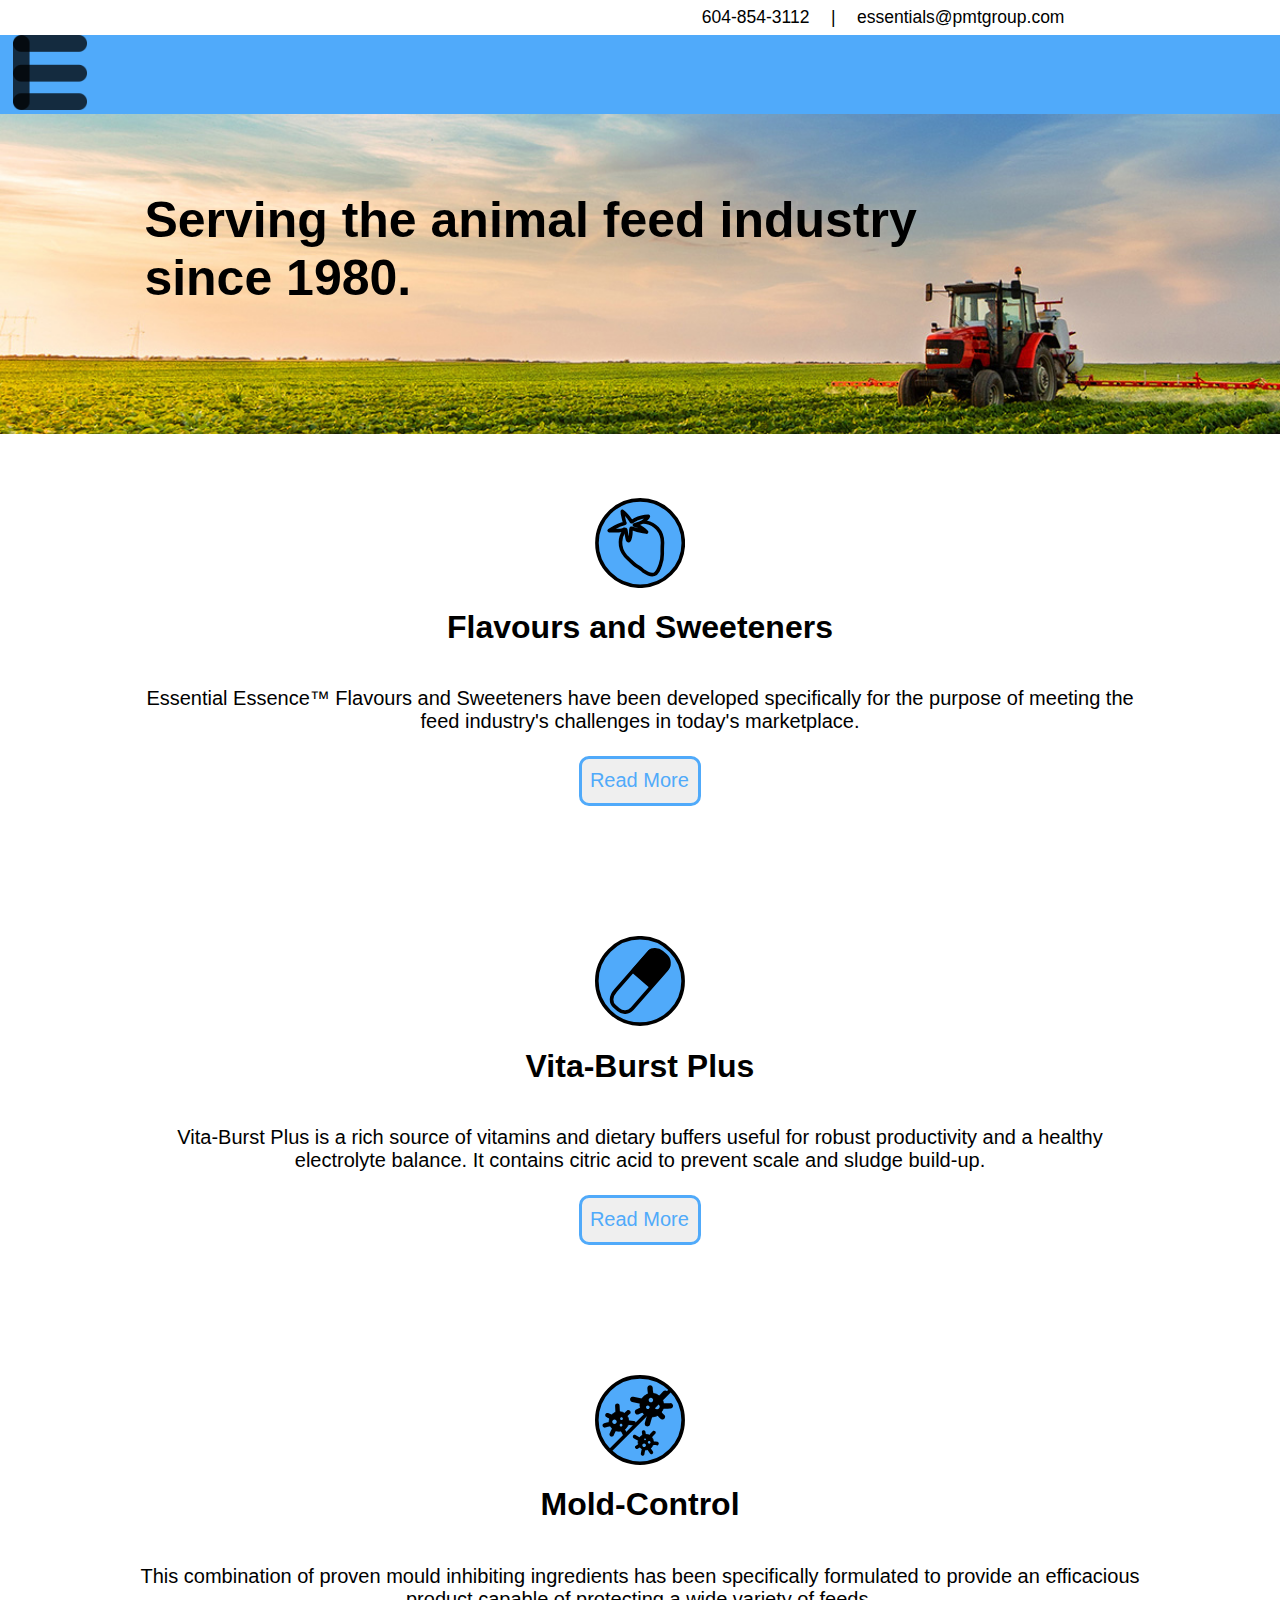
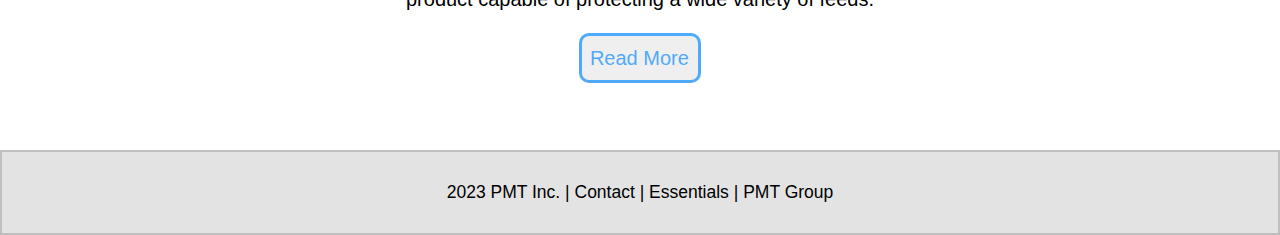
<file: Final Website/essentials/essentials.html>
<!doctype html>
<html>
<head>
<meta charset="utf-8">
<title>Essentials</title>
<link type="text/css" rel="stylesheet" href="../stylesheet.css">
</head>

<body>
<script>
function openNav() {
  var x = document.getElementById("ham-menu");
  if (x.style.display === "none") {
    x.style.display = "inline-block";
	document.getElementById("ham-img").src="../images/x.png";
	
  } else {
    x.style.display = "none";
	
	document.getElementById("ham-img").src="../images/ham.png";
  }
}
</script>
<div class="small-bar">
<p>604-854-3112</p>
<p>|</p>
<a href="mailto:essentials@pmtgroup.com">essentials@pmtgroup.com</a>
</div>
<nav>
	<a href="essentials.html" class="logo"><img height="75px;" src="../images/essentials.png"></a>
	<div class="links">
		<a href="essentials.html">Home</a>
		<p>|</p>
		<a href="contact.html">Contact</a>
		<p>|</p>
		
		<div class="dropdown">
			<a class="droplink">Products</a>
				<div class="dropdown-links">
					<a href="flavours.html">Flavours + Sweeteners</a>
					<a href="vita.html">Vita-Burst</a>
					<a href="mold.html">Mold-Control</a>
				</div>
		</div>
		
	
</div>
<button onClick="openNav()" class="hamburger"><img id="ham-img" height=35px src="../images/ham.png"></button>
</nav>
<div id="ham-menu">
		<a href="essentials.html">Home</a>
		<br><br>
		<a href="contact.html">Contact</a>
		<br><br>
		<a>Products ▾</a>
		<br><br>
		&nbsp;&nbsp;&nbsp;&nbsp;&nbsp;<a href="flavours.html">Flavours + Sweeteners</a>
		<br><br>
		&nbsp;&nbsp;&nbsp;&nbsp;&nbsp;<a href="vita.html">Vita-Burst</a>
		<br><br>
		&nbsp;&nbsp;&nbsp;&nbsp;&nbsp;<a href="mold.html">Mold-Control</a>
				
		
		

</div>
<div class="main-content">
	<div class="banner-image">
		<p>Serving the animal feed industry<br> since 1980.</p>
	</div>
	<div class="icon-content-wrapper">
		<div class="icon-content">
			<img src="../images/strawberry.svg">
			<h1>Flavours and Sweeteners</h1>
			<p>Essential Essence™ Flavours and Sweeteners have been developed specifically for the purpose of meeting the feed industry's challenges in today's marketplace.</p>
			<a href="flavours.html"><button class="readmore">Read More</button></a>
		</div>
		
		<div class="icon-content">
			<img src="../images/vitamin.svg">
			<h1>Vita-Burst Plus</h1>
			<p>Vita-Burst Plus is a rich source of vitamins and dietary buffers useful for robust productivity and a healthy electrolyte balance. It contains citric acid to prevent scale and sludge build-up.</p>
			<a href="vita.html"><button class="readmore">Read More</button></a>
		</div>
		<div class="icon-content">
			<img src="../images/mold.svg">
			<h1>Mold-Control</h1>
			<p>This combination of proven mould inhibiting ingredients has been specifically formulated to provide an efficacious product capable of protecting a wide variety of feeds.</p>
			<a href="mold.html"><button class="readmore">Read More</button></a>
		</div>
	</div>
</div>
<footer>
<div class="footer-content">
<p style="padding:0;"> 2023 PMT Inc.  | <a style="text-decoration:none;color:black;"href="contact.html">Contact</a> | <a style="text-decoration:none;color:black;" href="essentials.html">Essentials</a> | <a style="text-decoration:none;color:black;" href="../pmt/pmt.html">PMT Group</a></p>
</div>

</footer>
</body>
</html>
</file>
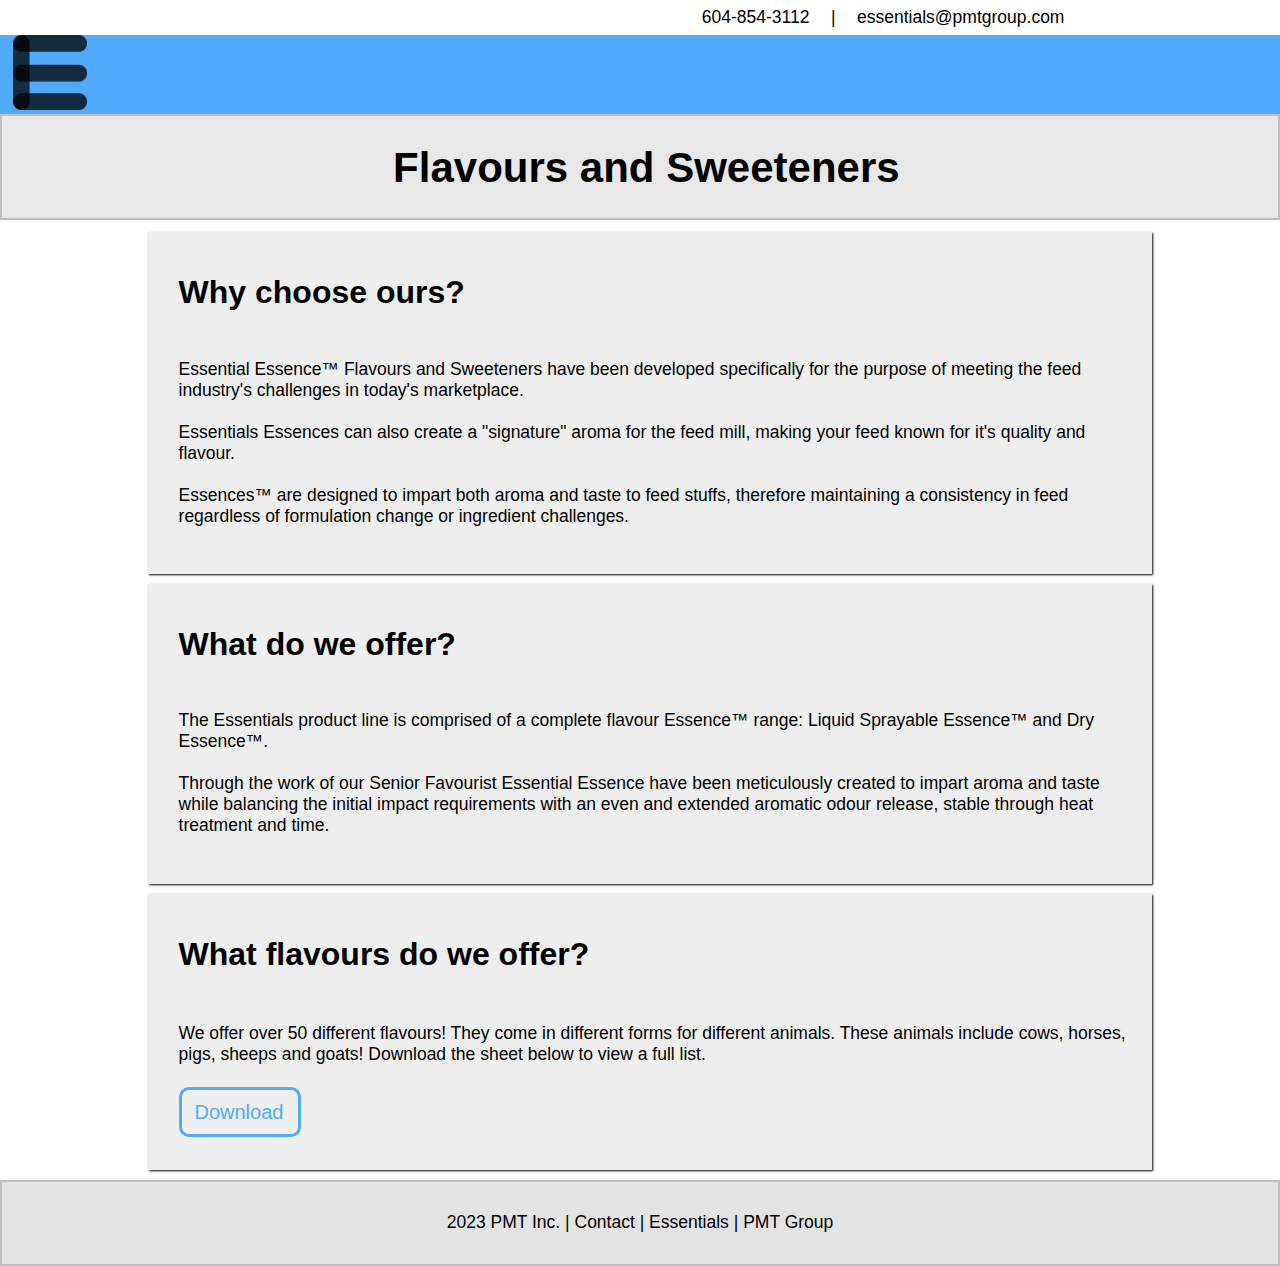
<file: Final Website/essentials/flavours.html>
<!doctype html>
<html>
<head>
<meta charset="utf-8">
<title>Essentials</title>
<link type="text/css" rel="stylesheet" href="../stylesheet.css">
</head>

<body>
<script>
function openNav() {
  var x = document.getElementById("ham-menu");
  if (x.style.display === "none") {
    x.style.display = "inline-block";
	document.getElementById("ham-img").src="../images/x.png";
	
  } else {
    x.style.display = "none";
	
	document.getElementById("ham-img").src="../images/ham.png";
  }
}
</script>
<div class="small-bar">
<p>604-854-3112</p>
<p>|</p>
<a href="mailto:essentials@pmtgroup.com">essentials@pmtgroup.com</a>
</div>
<nav>
	<a href="essentials.html" class="logo"><img height="75px;" src="../images/essentials.png"></a>
	<div class="links">
		<a href="essentials.html">Home</a>
		<p>|</p>
		<a href="contact.html">Contact</a>
		<p>|</p>
		<div class="dropdown">
			<a class="droplink">Products</a>
				<div class="dropdown-links">
					<a href="flavours.html">Flavours + Sweeteners</a>
					<a href="vita.html">Vita-Burst</a>
					<a href="mold.html">Mold-Control</a>
				</div>
	</div>
</div>
<button onClick="openNav()" class="hamburger"><img id="ham-img" height=35px src="../images/ham.png"></button>

</nav>
<div id="ham-menu">
		<a href="essentials.html">Home</a>
		<br><br>
		<a href="contact.html">Contact</a>
		<br><br>
		<a>Products ▾</a>
		<br><br>
		&nbsp;&nbsp;&nbsp;&nbsp;&nbsp;<a href="flavours.html">Flavours + Sweeteners</a>
		<br><br>
		&nbsp;&nbsp;&nbsp;&nbsp;&nbsp;<a href="vita.html">Vita-Burst</a>
		<br><br>
		&nbsp;&nbsp;&nbsp;&nbsp;&nbsp;<a href="mold.html">Mold-Control</a>
				
		
		

</div>
	<div class="flavours-content-h1" style="justify-content:center; border: solid 2px #bfbfbf;background-color:#e8e8e8;">
					<h1 style="padding-top:0%; margin-bottom:2%; font-size:42px;" >Flavours and Sweeteners</h1>
	</div>
		
<div class="main-content-contact">
			
				
	<div class="flavours-wrapper">
		<div class="flavours-content">
			<img src="../images/flavours.jpg">
		</div>
		<div class="flavours-content-wrapper1">
			<div class="flavours-content-h1">
				<h1>Why choose ours?</h1>
				
			</div>
			<div style="background-color:#eeeeee;">
				<hr style=" text-align: left; margin-left:3%;"size="1px" noshade>
			</div>
			<div class="flavours-content-p">
				<p>Essential Essence™ Flavours and Sweeteners have been developed specifically for the purpose of meeting the feed industry's challenges in today's marketplace.<br><br>
				Essentials Essences can also create a "signature" aroma for the feed mill, making your feed known for it's quality and flavour.<br><br>
				Essences™ are designed to impart both aroma and taste to feed stuffs, therefore maintaining a consistency in feed regardless of formulation change or ingredient challenges.</p>
			</div>
		</div>
	</div>
	<div class="flavours-wrapper">
		
		<div class="flavours-content-wrapper1">
			<div class="flavours-content-h1">
				<h1 >What do we offer?</h1>
			</div>
			<div style="background-color:#eeeeee;">
				<hr style=" text-align: left; margin-left:3%;"size="1px" noshade>
			</div>
			<div   class="flavours-content-p">
				<p>The Essentials product line is comprised of a complete flavour Essence™ range: Liquid Sprayable Essence™ and Dry Essence™.<br><br>
				Through the work of our Senior Favourist Essential Essence have been meticulously created to impart aroma and taste while balancing the initial impact requirements with an even and extended aromatic odour release, stable through heat treatment and time.</p>
			</div>
		</div>
		<div class="flavours-content">
			<img src="../images/sheeps.jpg">
		</div>
	
	</div>
	<div class="flavours-wrapper" style="margin-bottom:1%; ">
		<div class="flavours-content">
			<img src="../images/cows.jpg">
		</div>
		<div class="flavours-content-wrapper1">
			<div class="flavours-content-h1">
				<h1>What flavours do we offer?</h1>
			</div>
			<div style="background-color:#eeeeee;">
				<hr style=" text-align: left; margin-left:3%;"size="1px" noshade>
			</div>
			<div class="flavours-content-p" style="flex-direction:column; height:100%">
				<p style=" margin:0% 2% 2% 3%; padding:2% 0% 0% 0%;">We offer over 50 different flavours! They come in different forms for different animals. These animals include cows, horses, pigs, sheeps and goats! Download the sheet below to view a full list.</p> 
				<a style="text-decoration:none;margin:0% 3% 3% 2%;"  target="_" href="../files/flavours.txt"><button class="download">Download</button></a>
			</div>
			
		</div>
		



</div>
</div>
	
<footer>
<div class="footer-content">
<p style="padding:0;"> 2023 PMT Inc.  | <a style="text-decoration:none;color:black;"href="contact.html">Contact</a> | <a style="text-decoration:none;color:black;" href="essentials.html">Essentials</a> | <a style="text-decoration:none;color:black;" href="../pmt/pmt.html">PMT Group</a></p>
</div>

</footer>	
	
	
</body>
</html>
</file>
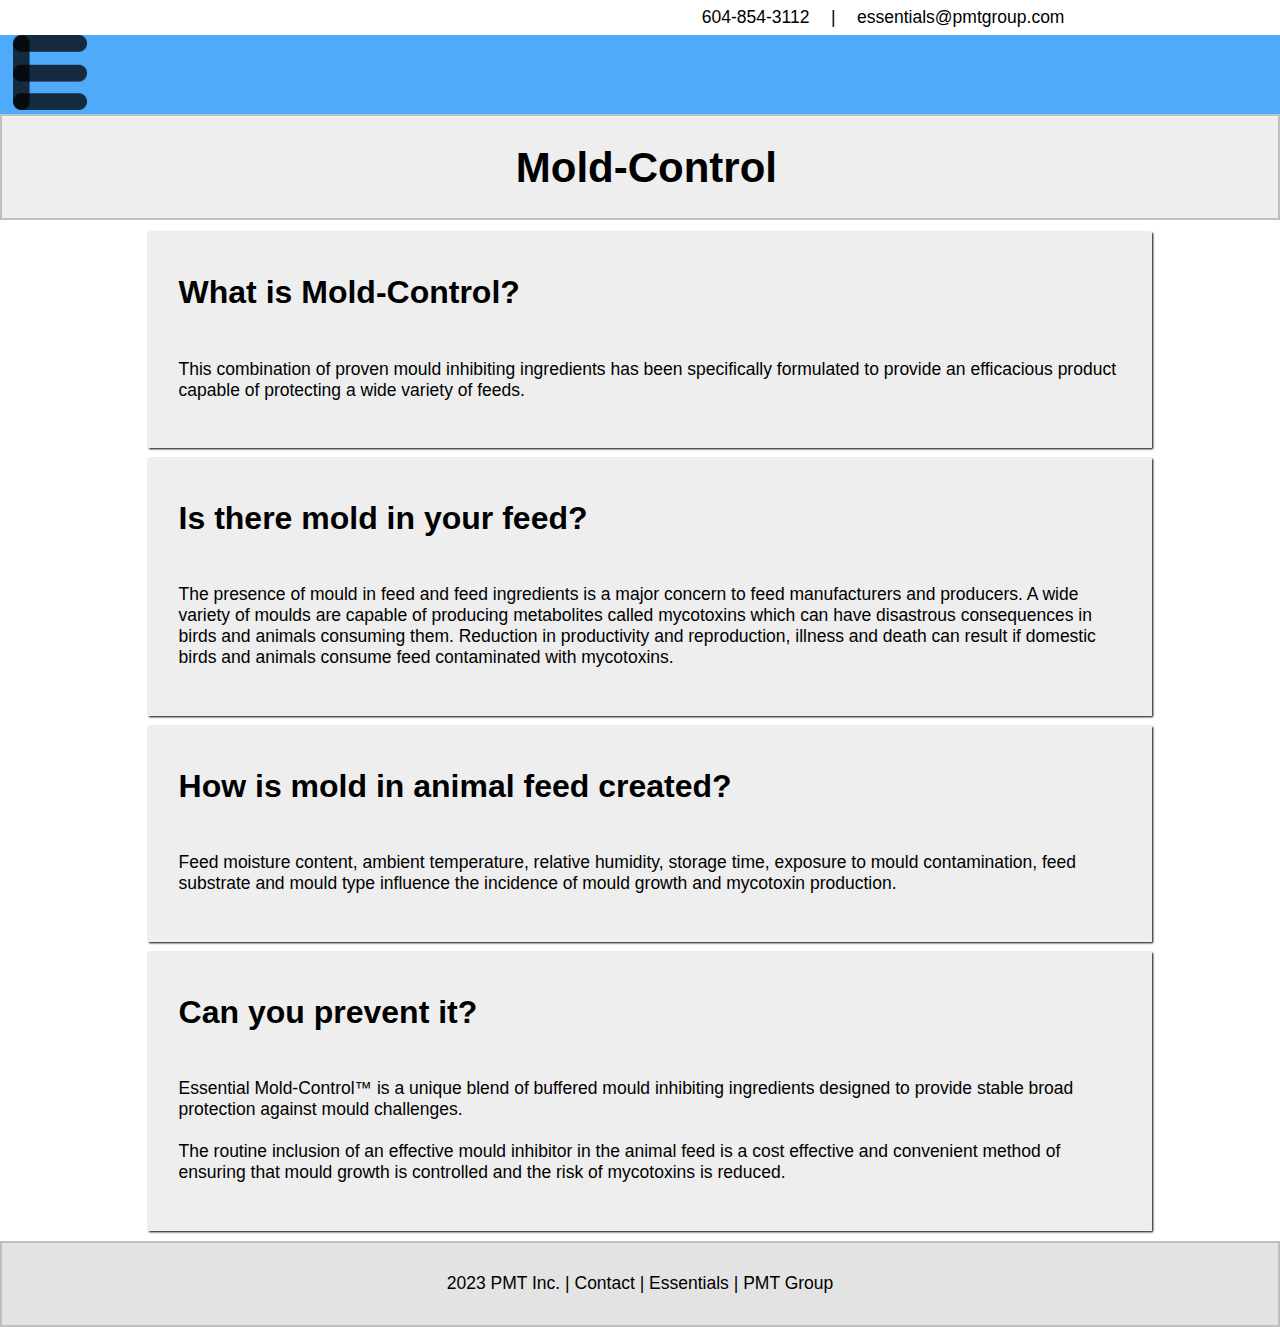
<file: Final Website/essentials/mold.html>
<!doctype html>
<html>
<head>
<meta charset="utf-8">
<title>Essentials</title>
<link type="text/css" rel="stylesheet" href="../stylesheet.css">
</head>

<body>
<script>
function openNav() {
  var x = document.getElementById("ham-menu");
  if (x.style.display === "none") {
    x.style.display = "inline-block";
	document.getElementById("ham-img").src="../images/x.png";
	
  } else {
    x.style.display = "none";
	
	document.getElementById("ham-img").src="../images/ham.png";
  }
}
</script>
<div class="small-bar">
<p>604-854-3112</p>
<p>|</p>
<a href="mailto:essentials@pmtgroup.com">essentials@pmtgroup.com</a>
</div>
<nav>
	<a href="essentials.html" class="logo"><img height="75px;" src="../images/essentials.png"></a>
	<div class="links">
		<a href="essentials.html">Home</a>
		<p>|</p>
		<a href="contact.html">Contact</a>
		<p>|</p>
		<div class="dropdown">
			<a class="droplink">Products</a>
				<div class="dropdown-links">
					<a href="flavours.html">Flavours + Sweeteners</a>
					<a href="vita.html">Vita-Burst</a>
					<a href="mold.html">Mold-Control</a>
				</div>
	</div>
</div>
<button onClick="openNav()" class="hamburger"><img id="ham-img" height=35px src="../images/ham.png"></button>

</nav>
<div id="ham-menu">
		<a href="essentials.html">Home</a>
		<br><br>
		<a href="contact.html">Contact</a>
		<br><br>
		<a>Products ▾</a>
		<br><br>
		&nbsp;&nbsp;&nbsp;&nbsp;&nbsp;<a href="flavours.html">Flavours + Sweeteners</a>
		<br><br>
		&nbsp;&nbsp;&nbsp;&nbsp;&nbsp;<a href="vita.html">Vita-Burst</a>
		<br><br>
		&nbsp;&nbsp;&nbsp;&nbsp;&nbsp;<a href="mold.html">Mold-Control</a>
				
		
		

</div>
<div class="flavours-content-h1"  style="justify-content:center; border: solid 2px #bfbfbf;">
	<h1 style="padding-top:0%; margin-bottom:2%; font-size:42px;" >Mold-Control</h1>
</div>
<div class="main-content-contact">
				
	<div class="flavours-wrapper">
		<div class="flavours-content">
			<img src="../images/science.jpg">
		</div>
		<div class="flavours-content-wrapper1">
			<div class="flavours-content-h1">
				<h1>What is Mold-Control?</h1>
			</div>
			<div style="background-color:#eeeeee;">
				<hr style=" text-align: left; margin-left:3%;"size="1px" noshade>
			</div>
			<div class="flavours-content-p" style="height:100%; margin:0;">
				<p> This combination of proven mould inhibiting ingredients has been specifically formulated to provide an efficacious product capable of protecting a wide variety of feeds.</p>
				</div>
		</div>
	</div>
	<div class="flavours-wrapper">
		<div class="flavours-content-wrapper1">
			<div class="flavours-content-h1">
				<h1>Is there mold in your feed?</h1>
			</div>
			<div style="background-color:#eeeeee;">
				<hr style=" text-align: left; margin-left:3%;"size="1px" noshade>
			</div>
			<div class="flavours-content-p">
				<p>The presence of mould in feed and feed ingredients is a major concern to feed manufacturers and producers. A wide variety of moulds are capable of producing metabolites called mycotoxins which can have disastrous consequences in birds and animals consuming them. Reduction in productivity and reproduction, illness and death can result if domestic birds and animals consume feed contaminated with mycotoxins.</p>
			</div>
			
		</div>
		<div class="flavours-content">
				<img src="../images/feed.jpg">
			</div>
	</div>
	
	<div class="flavours-wrapper">
		<div class="flavours-content">
				<img src="../images/feed2.jpg">
		</div>
	
		<div class="flavours-content-wrapper1">
			<div class="flavours-content-h1">
				<h1>How is mold in animal feed created?</h1>
			</div>
			<div style="background-color:#eeeeee;">
				<hr style=" text-align: left; margin-left:3%;"size="1px" noshade>
			</div>
			<div class="flavours-content-p">
				<p>Feed moisture content, ambient temperature, relative humidity, storage time, exposure to mould contamination, feed substrate and mould type influence the incidence of mould growth and mycotoxin production.
</p> 
			</div>
			
		</div>
		
	</div>
	
	<div class="flavours-wrapper" style="margin-bottom:1%;">
		<div class="flavours-content-wrapper1">
			<div class="flavours-content-h1">
				<h1>Can you prevent it?</h1>
			</div>
			<div style="background-color:#eeeeee;">
				<hr style=" text-align: left; margin-left:3%;"size="1px" noshade>
			</div>
			<div class="flavours-content-p">
				<p>Essential Mold-Control™ is a unique blend of buffered mould inhibiting ingredients designed to provide stable broad protection against mould challenges.<br><br>The routine inclusion of an effective mould inhibitor in the animal feed is a cost effective and convenient method of ensuring that mould growth is controlled and the risk of mycotoxins is reduced.</p>
			</div>
			
		</div>
		<div class="flavours-content">
				<img src="../images/pigs.jpg">
			</div>
	</div>



</div>

	
<footer>
<div class="footer-content">
<p style="padding:0;"> 2023 PMT Inc.  | <a style="text-decoration:none;color:black;"href="contact.html">Contact</a> | <a style="text-decoration:none;color:black;" href="essentials.html">Essentials</a> | <a style="text-decoration:none;color:black;" href="../pmt/pmt.html">PMT Group</a></p>
</div>

</footer>
	
	
</body>
</html>
</file>
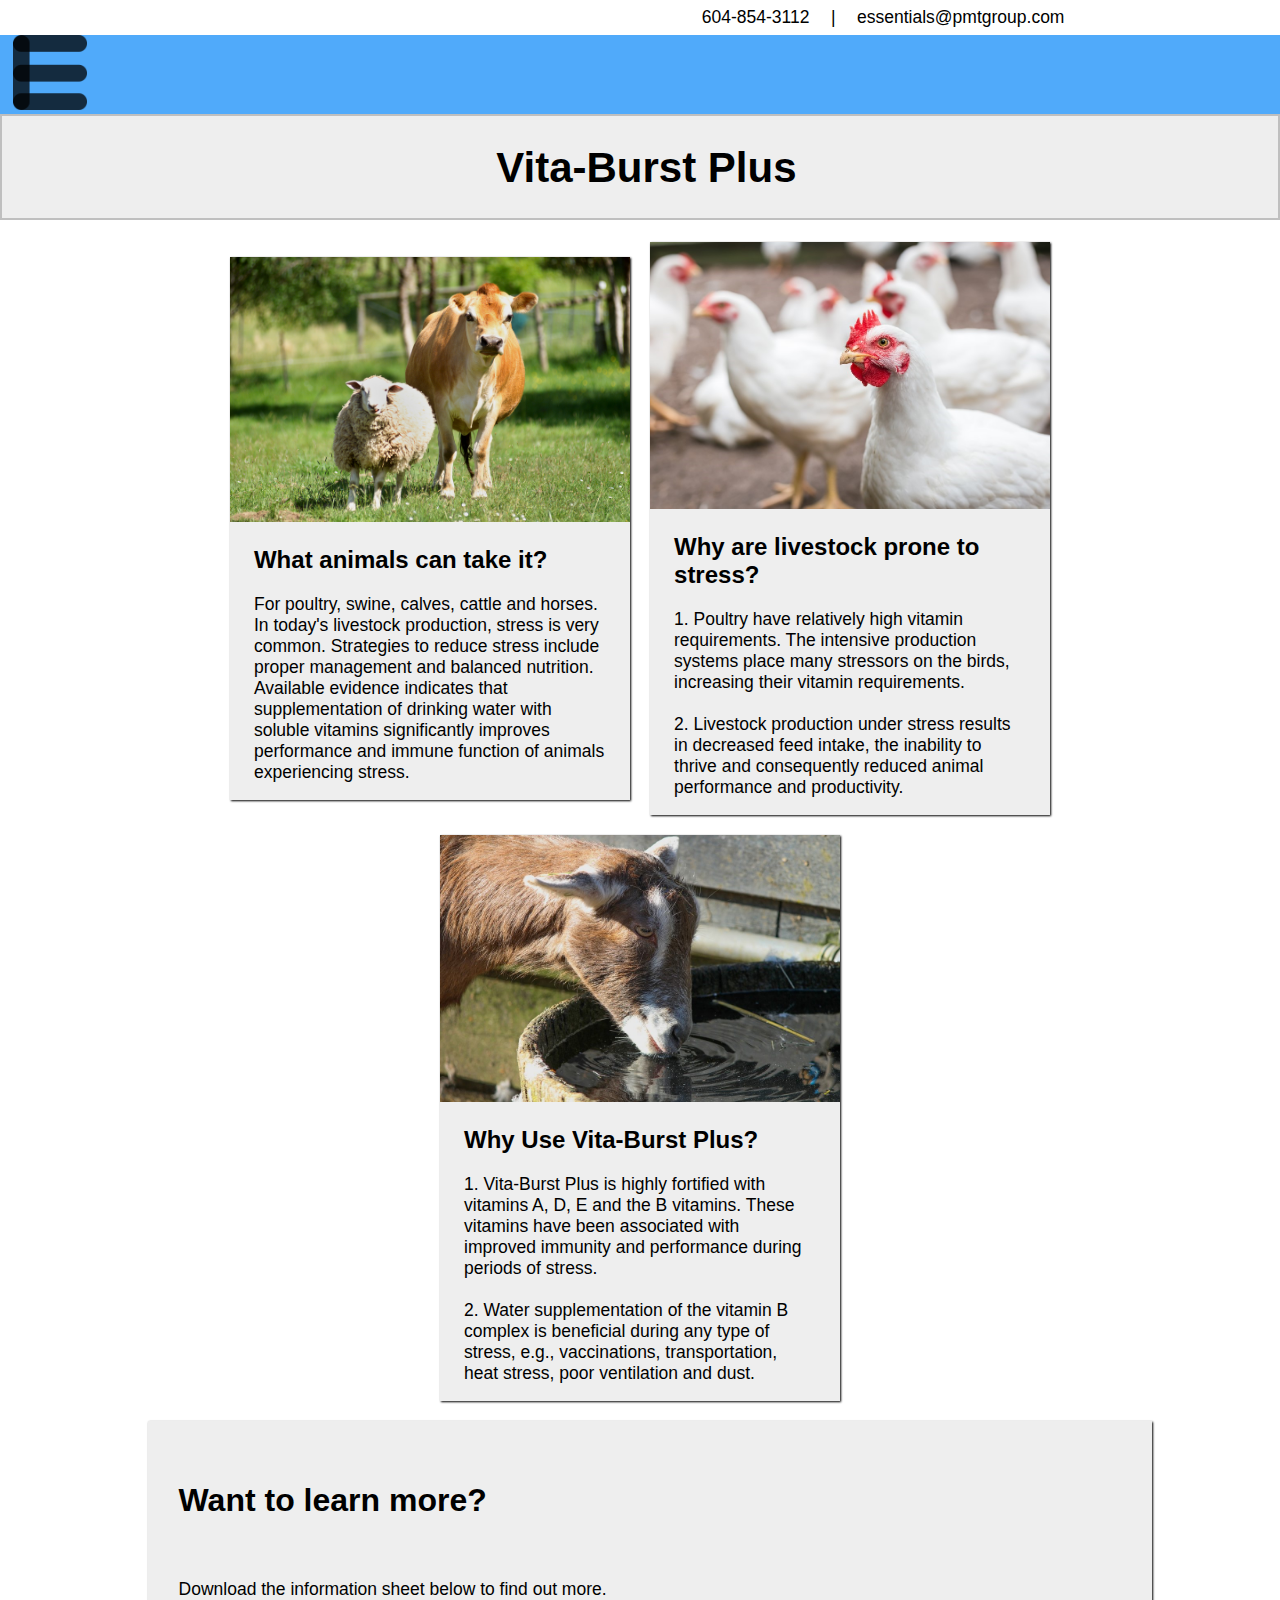
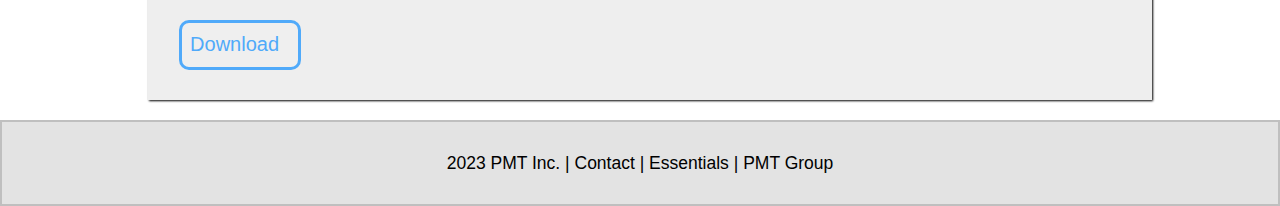
<file: Final Website/essentials/vita.html>
<!doctype html>
<html>
<head>
<meta charset="utf-8">
<title>Essentials</title>
<link type="text/css" rel="stylesheet" href="../stylesheet.css">
</head>

<body>
<script>
function openNav() {
  var x = document.getElementById("ham-menu");
  if (x.style.display === "none") {
    x.style.display = "inline-block";
	document.getElementById("ham-img").src="../images/x.png";
	
  } else {
    x.style.display = "none";
	
	document.getElementById("ham-img").src="../images/ham.png";
  }
}
</script>
<div class="small-bar">
<p>604-854-3112</p>
<p>|</p>
<a href="mailto:essentials@pmtgroup.com">essentials@pmtgroup.com</a>
</div>
<nav>
	<a href="essentials.html" class="logo"><img height="75px;" src="../images/essentials.png"></a>
	<div class="links">
		<a href="essentials.html">Home</a>
		<p>|</p>
		<a href="contact.html">Contact</a>
		<p>|</p>
		<div class="dropdown">
			<a class="droplink">Products</a>
				<div class="dropdown-links">
					<a href="flavours.html">Flavours + Sweeteners</a>
					<a href="vita.html">Vita-Burst</a>
					<a href="mold.html">Mold-Control</a>
				</div>
	</div>
</div>
<button onClick="openNav()" class="hamburger"><img id="ham-img" height=35px src="../images/ham.png"></button>

</nav>
<div id="ham-menu">
		<a href="essentials.html">Home</a>
		<br><br>
		<a href="contact.html">Contact</a>
		<br><br>
		<a>Products ▾</a>
		<br><br>
		&nbsp;&nbsp;&nbsp;&nbsp;&nbsp;<a href="flavours.html">Flavours + Sweeteners</a>
		<br><br>
		&nbsp;&nbsp;&nbsp;&nbsp;&nbsp;<a href="vita.html">Vita-Burst</a>
		<br><br>
		&nbsp;&nbsp;&nbsp;&nbsp;&nbsp;<a href="mold.html">Mold-Control</a>
				
		
		

</div>
<div class="flavours-content-h1" style="justify-content:center; border: solid 2px #bfbfbf;">
	<h1 style="padding-top:0%; margin-bottom:2%; font-size:42px;" >Vita-Burst Plus</h1>
</div>
<div class="main-content-contact">
	<div class="carbon-card-container">
			<div class="carbon-card" >
				<img src="../images/animals.jpg">
				<h2>What animals can take it?</h2>
				<p>For poultry, swine, calves, cattle and horses. In today's livestock production, stress is very common. Strategies to reduce stress include proper management and balanced nutrition. Available evidence indicates that supplementation of drinking water with soluble vitamins significantly improves performance and immune function of animals experiencing stress.</p>
			</div>
  
			<div class="carbon-card" >
				<img src="../images/chickens.jpg">
				<h2>Why are livestock prone to stress?</h2>
				<p>1. Poultry have relatively high vitamin requirements. The intensive production systems place many stressors on the birds, increasing their vitamin requirements.<br><br>
				   2. Livestock production under stress results in decreased feed intake, the inability to thrive and consequently reduced animal performance and productivity.</p></div>
  
			<div class="carbon-card" >
				<img src="../images/goat.jpg">
				<h2>Why Use Vita-Burst Plus?</h2>
				<p>1. Vita-Burst Plus is highly fortified with vitamins A, D, E and the B vitamins. These vitamins have been associated with improved immunity and performance during periods of stress. <br><br>
				2. Water supplementation of the vitamin B complex is beneficial during any type of stress, e.g., vaccinations, transportation, heat stress, poor ventilation and dust.</p></div>
	</div>

	<div class="flavours-wrapper" style="margin-bottom:2%;">
	<div class="flavours-content-wrapper1"  >
			<div class="flavours-content-h1" style="padding-top:1%">
				<h1 style="margin-top:3%">Want to learn more?</h1>
			</div>
			<div style="background-color:#eeeeee;">
				<hr style=" text-align: left; margin-left:3%;"size="1px" noshade>
			</div>
			<div class="flavours-content-p" style="flex-direction:column; height:100%">
				<p style=" margin:0% 0% 2% 3%; padding:3% 0% 0% 0%;">Download the information sheet below to find out more.</p> 
				<button style="margin:0% 3% 3% 3%; " class="download"><a target="_" href="../files/info.pdf">Download</a></button>
			</div>
		</div>	
		<div class="flavours-content">
			<img src="../images/cows2.jpg">
		</div>	
	</div>
</div>
<footer>
<div class="footer-content">
<p style="padding:0;"> 2023 PMT Inc.  | <a style="text-decoration:none;color:black;"href="contact.html">Contact</a> | <a style="text-decoration:none;color:black;" href="essentials.html">Essentials</a> | <a style="text-decoration:none;color:black;" href="../pmt/pmt.html">PMT Group</a></p>
</div>

</footer>
</body>
</html>
</file>
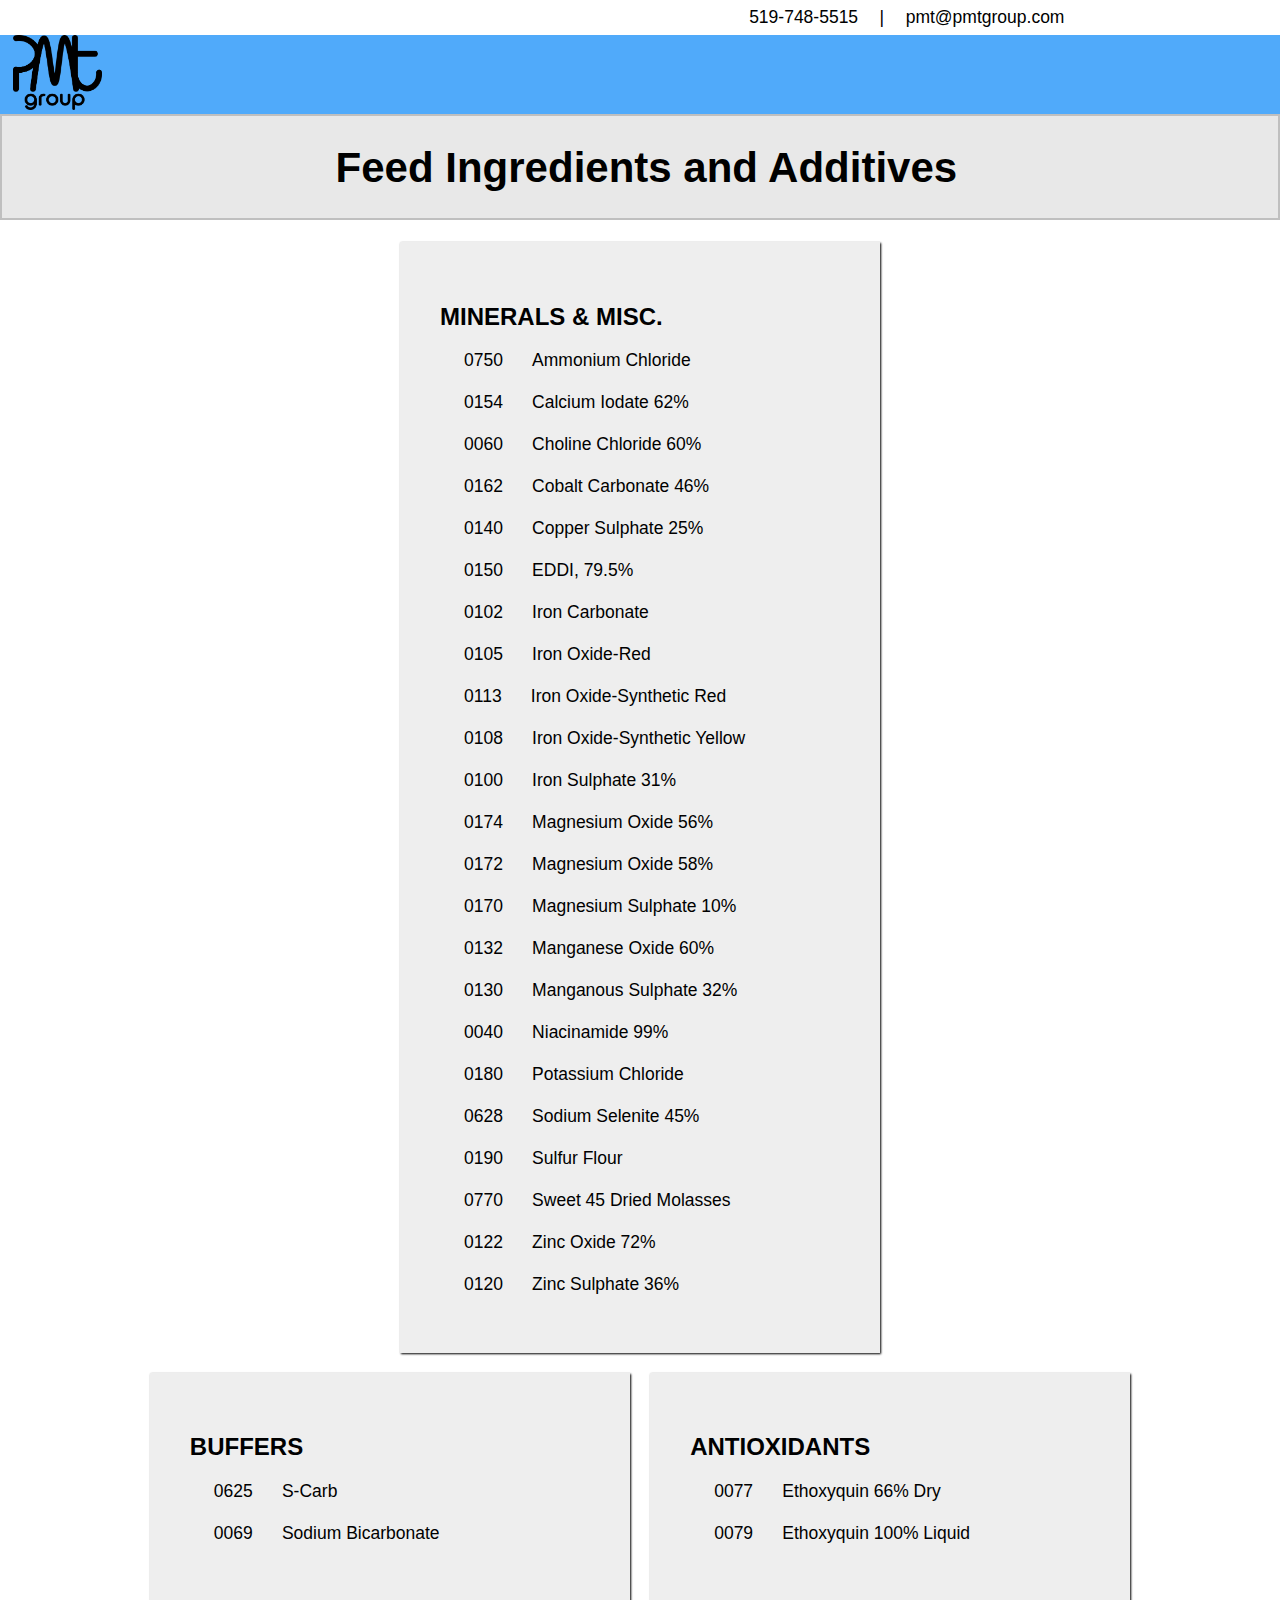
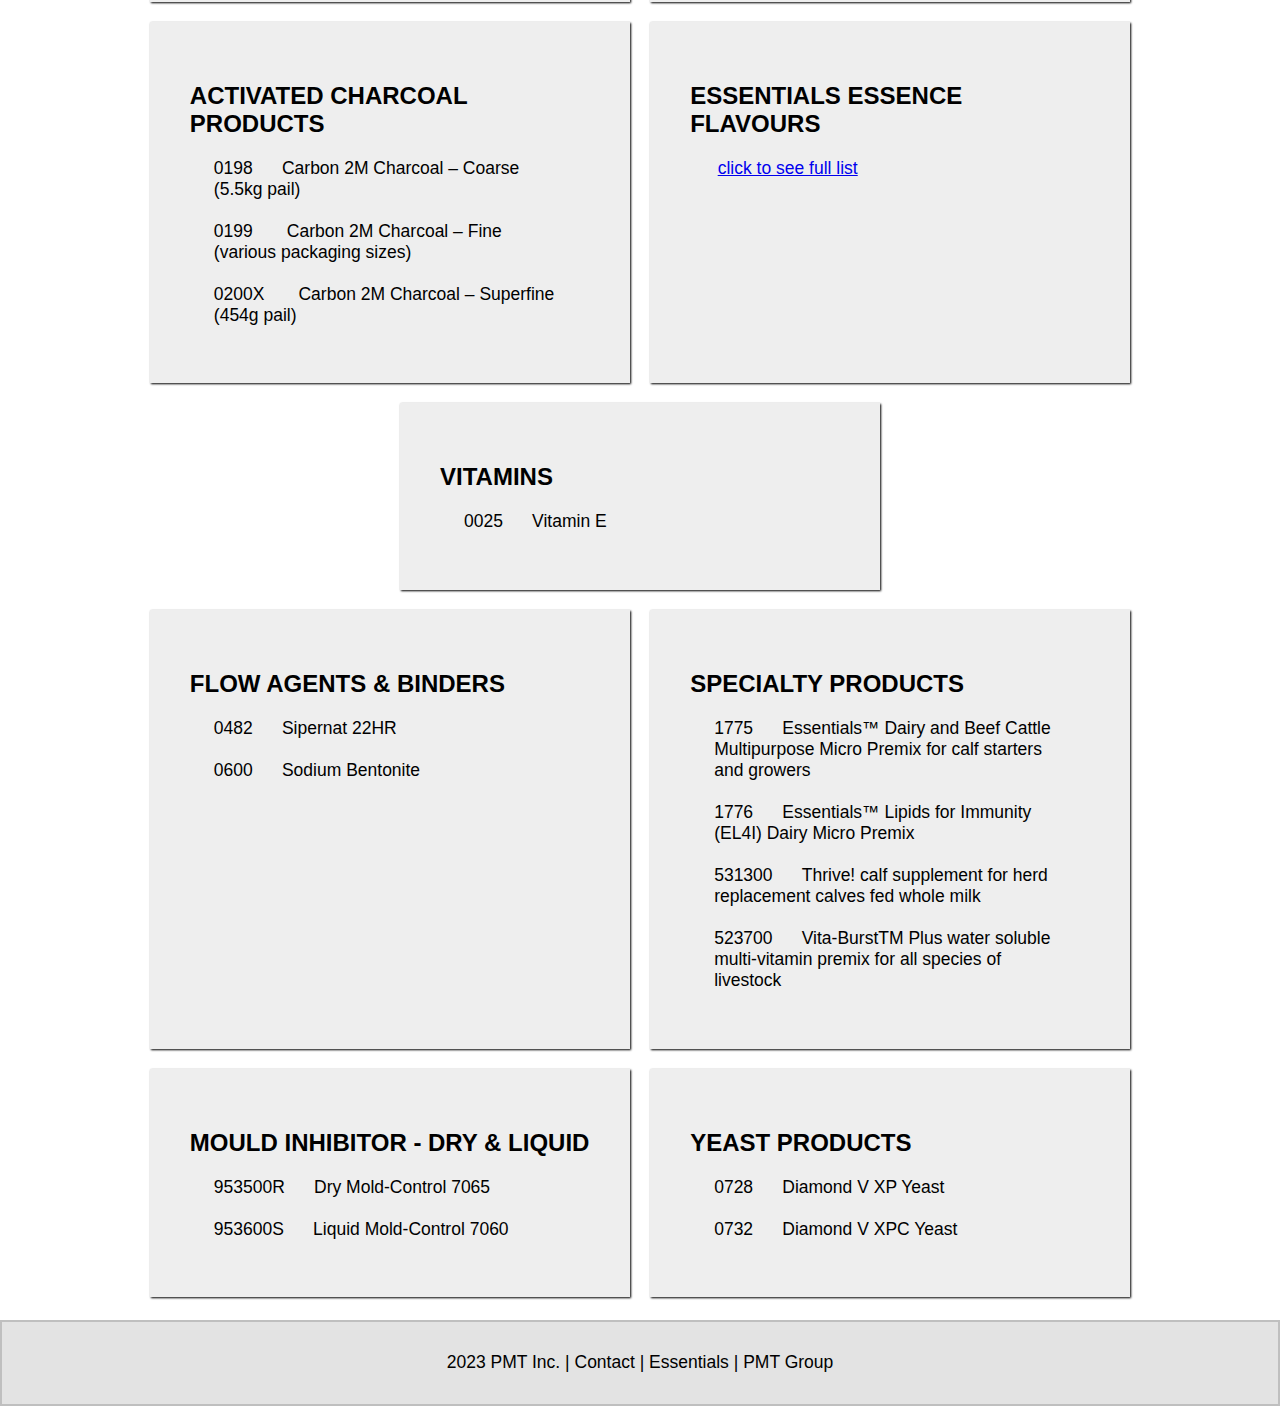
<file: Final Website/pmt/additives.html>
<!doctype html>
<html>
<head>
<meta charset="utf-8">
<title>Essentials</title>
<link type="text/css" rel="stylesheet" href="../stylesheet.css">
</head>

<body>
<script>
function openNav() {
  var x = document.getElementById("ham-menu");
  if (x.style.display === "none") {
    x.style.display = "inline-block";
	document.getElementById("ham-img").src="../images/x.png";
	
  } else {
    x.style.display = "none";
	
	document.getElementById("ham-img").src="../images/ham.png";
  }
}
</script>

<div class="small-bar">
<p>519-748-5515</p>
<p>|</p>
<a href="mailto:pmt@pmtgroup.com">pmt@pmtgroup.com</a>
</div>
<div class="nav2">
	<a href="pmt.html" class="logo"><img height="75px;" src="../images/pmt.png"></a>
	<div class="links">
		<a href="pmt.html">Home</a>
		<p>|</p>
		<a href="contact.html">Contact</a>
		<p>|</p>
		
		<div class="dropdown">
			<a class="droplink">Products</a>
				<div class="dropdown-links">
					<a href="thrive.html">Thrive! Milk Supplement</a>
					<a href="nurse.html">Wet Nurse</a>
					<a href="weatherguard.html">Weatherguard</a>
				
				</div>
		</div>		
		
		<p>|</p>
		<div class="dropdown">
			<a class="droplink">Information</a>
				<div class="dropdown-links" >
					<a href="additives.html">Feed Additives</a>
					<a href="carbon.html">Carbon 2M Activated Charcoal</a>
					<a href="lipids.html">Essential Lipids 4 Life</a>
				</div>
		</div>
	</div>
<button onClick="openNav()" class="hamburger"><img id="ham-img" height=35px src="../images/ham.png"></button>
</div>
<div id="ham-menu">
		<a href="pmt.html">Home</a>
		<br><br>
		<a href="contact.html">Contact</a>
		<br><br>
		<a>Products ▾</a>
		<br><br>
		&nbsp;&nbsp;&nbsp;&nbsp;&nbsp;<a href="thrive.html">Thrive</a>
		<br><br>
		&nbsp;&nbsp;&nbsp;&nbsp;&nbsp;<a href="nurse.html">Wet-Nurse</a>
		<br><br>
		&nbsp;&nbsp;&nbsp;&nbsp;&nbsp;<a href="weatherguard.html">Weatherguard</a>
		<br><br>
		<a>Information ▾</a>
		<br><br>
		&nbsp;&nbsp;&nbsp;&nbsp;&nbsp;<a href="additives.html">Feed Additives</a>
		<br><br>
		&nbsp;&nbsp;&nbsp;&nbsp;&nbsp;<a href="carbon.html">Carbon 2M</a>
		<br><br>
		&nbsp;&nbsp;&nbsp;&nbsp;&nbsp;<a href="lipids.html">Lipids 4 Life</a>
		

</div>
	<div class="flavours-content-h1" style="justify-content:center; border: solid 2px #bfbfbf;background-color:#e8e8e8;">
					<h1 style="padding-top:0%; margin-bottom:2%; font-size:42px;" >Feed Ingredients and Additives</h1>
				</div>
<div  class="main-content-contact" style="padding-bottom:1%;">
			
	<div id="additives" style="display:flex; width:100%;">
	<div class="cards-wrapper" style="width:100%; ">
		<div class="card" style="width:100%">
			<h2>MINERALS & MISC.</h2>
			<p> 0750&nbsp;&nbsp;&nbsp;&nbsp;&nbsp;&nbsp;Ammonium Chloride<br><br>
				0154&nbsp;&nbsp;&nbsp;&nbsp;&nbsp;&nbsp;Calcium Iodate 62%<br><br>
				0060&nbsp;&nbsp;&nbsp;&nbsp;&nbsp;&nbsp;Choline Chloride 60%<br><br>
				0162&nbsp;&nbsp;&nbsp;&nbsp;&nbsp;&nbsp;Cobalt Carbonate 46%<br><br>
				0140&nbsp;&nbsp;&nbsp;&nbsp;&nbsp;&nbsp;Copper Sulphate 25%<br><br>
				0150&nbsp;&nbsp;&nbsp;&nbsp;&nbsp;&nbsp;EDDI, 79.5%<br><br>
				0102&nbsp;&nbsp;&nbsp;&nbsp;&nbsp;&nbsp;Iron Carbonate<br><br>
				0105&nbsp;&nbsp;&nbsp;&nbsp;&nbsp;&nbsp;Iron Oxide-Red<br><br>
				0113&nbsp;&nbsp;&nbsp;&nbsp;&nbsp;&nbsp;Iron Oxide-Synthetic Red<br><br>
				0108&nbsp;&nbsp;&nbsp;&nbsp;&nbsp;&nbsp;Iron Oxide-Synthetic Yellow<br><br>
				0100&nbsp;&nbsp;&nbsp;&nbsp;&nbsp;&nbsp;Iron Sulphate 31%<br><br>
				0174&nbsp;&nbsp;&nbsp;&nbsp;&nbsp;&nbsp;Magnesium Oxide 56%<br><br>
				0172&nbsp;&nbsp;&nbsp;&nbsp;&nbsp;&nbsp;Magnesium Oxide 58%<br><br>
				0170&nbsp;&nbsp;&nbsp;&nbsp;&nbsp;&nbsp;Magnesium Sulphate 10%<br><br>
				0132&nbsp;&nbsp;&nbsp;&nbsp;&nbsp;&nbsp;Manganese Oxide 60%<br><br>
				0130&nbsp;&nbsp;&nbsp;&nbsp;&nbsp;&nbsp;Manganous Sulphate 32%<br><br>
				0040&nbsp;&nbsp;&nbsp;&nbsp;&nbsp;&nbsp;Niacinamide 99%<br><br>
				0180&nbsp;&nbsp;&nbsp;&nbsp;&nbsp;&nbsp;Potassium Chloride<br><br>
				0628&nbsp;&nbsp;&nbsp;&nbsp;&nbsp;&nbsp;Sodium Selenite 45%<br><br>
				0190&nbsp;&nbsp;&nbsp;&nbsp;&nbsp;&nbsp;Sulfur Flour<br><br>
				0770&nbsp;&nbsp;&nbsp;&nbsp;&nbsp;&nbsp;Sweet 45 Dried Molasses<br><br>
				0122&nbsp;&nbsp;&nbsp;&nbsp;&nbsp;&nbsp;Zinc Oxide 72%<br><br>
				0120&nbsp;&nbsp;&nbsp;&nbsp;&nbsp;&nbsp;Zinc Sulphate 36%</p>
		</div>
	</div>
	<div class="cards-wrapper" style="">
		<div class="card" style="width:100%;">
			<h2>BUFFERS</h2>
			<p>0625&nbsp;&nbsp;&nbsp;&nbsp;&nbsp;&nbsp;S-Carb<br><br>0069&nbsp;&nbsp;&nbsp;&nbsp;&nbsp;&nbsp;Sodium Bicarbonate</p>
		</div>
		<div class="card" style="width:100%;">
			<h2>ANTIOXIDANTS</h2>
			<p>0077&nbsp;&nbsp;&nbsp;&nbsp;&nbsp;&nbsp;Ethoxyquin 66% Dry<br><br>0079&nbsp;&nbsp;&nbsp;&nbsp;&nbsp;&nbsp;Ethoxyquin 100% Liquid</p>
		</div>
		<div class="card" style="width:100%;">
			<h2>ACTIVATED CHARCOAL PRODUCTS</h2>
			<p>0198&nbsp;&nbsp;&nbsp;&nbsp;&nbsp;&nbsp;Carbon 2M Charcoal – Coarse (5.5kg pail)<br><br>
0199		  &nbsp;&nbsp;&nbsp;&nbsp;&nbsp;&nbsp;Carbon 2M Charcoal – Fine (various packaging sizes)<br><br>
0200X		  &nbsp;&nbsp;&nbsp;&nbsp;&nbsp;&nbsp;Carbon 2M Charcoal – Superfine (454g pail)</p>
		</div>
		<div class="card" style="width:100%;">
			<h2>ESSENTIALS ESSENCE FLAVOURS</h2>
			<p><a target="_blank" href="../files/flavours.txt">click to see full list</a></p>
		</div>
		<div class="card" style="width:100%;">
			<h2>VITAMINS</h2>
			<p>0025&nbsp;&nbsp;&nbsp;&nbsp;&nbsp;&nbsp;Vitamin E</p>
		</div>
	</div>
	<div class="cards-wrapper" style="">
		<div class="card" style="width:100%;">
			<h2>FLOW AGENTS & BINDERS</h2>
			<p>0482&nbsp;&nbsp;&nbsp;&nbsp;&nbsp;&nbsp;Sipernat 22HR<br><br>
			   0600&nbsp;&nbsp;&nbsp;&nbsp;&nbsp;&nbsp;Sodium Bentonite</p>
		</div>
		<div class="card" style="width:100%;">
			<h2>SPECIALTY PRODUCTS</h2>
			<p>1775&nbsp;&nbsp;&nbsp;&nbsp;&nbsp;&nbsp;Essentials™ Dairy and Beef Cattle Multipurpose Micro Premix for calf starters and growers<br><br>
				1776&nbsp;&nbsp;&nbsp;&nbsp;&nbsp;&nbsp;Essentials™ Lipids for Immunity (EL4I) Dairy Micro Premix<br><br>
				531300&nbsp;&nbsp;&nbsp;&nbsp;&nbsp;&nbsp;Thrive! calf supplement for herd replacement calves fed whole milk<br><br>
				523700&nbsp;&nbsp;&nbsp;&nbsp;&nbsp;&nbsp;Vita-BurstTM Plus water soluble multi-vitamin premix for all species of livestock</p>
		</div>
		<div class="card" style="width:100%;">
			<h2>MOULD INHIBITOR - DRY & LIQUID</h2>
			<p>953500R&nbsp;&nbsp;&nbsp;&nbsp;&nbsp;&nbsp;Dry Mold-Control 7065<br><br>
			   953600S&nbsp;&nbsp;&nbsp;&nbsp;&nbsp;&nbsp;Liquid Mold-Control 7060</p>
		</div>
		
		<div class="card" style="width:100%;">
			<h2>YEAST PRODUCTS</h2>
			<p>0728&nbsp;&nbsp;&nbsp;&nbsp;&nbsp;&nbsp;Diamond V XP Yeast<br><br>
			   0732&nbsp;&nbsp;&nbsp;&nbsp;&nbsp;&nbsp;Diamond V XPC Yeast</p>
		</div>
	</div>
</div>


</div>
<footer>
<div class="footer-content">
<p style="padding:0;"> 2023 PMT Inc.  | <a style="text-decoration:none;color:black;"href="contact.html">Contact</a> | <a style="text-decoration:none;color:black;" href="../essentials/essentials.html">Essentials</a> | <a style="text-decoration:none;color:black;" href="pmt.html">PMT Group</a></p>
</div>

</footer>
	
	
	
	
</body>
</html>
</file>
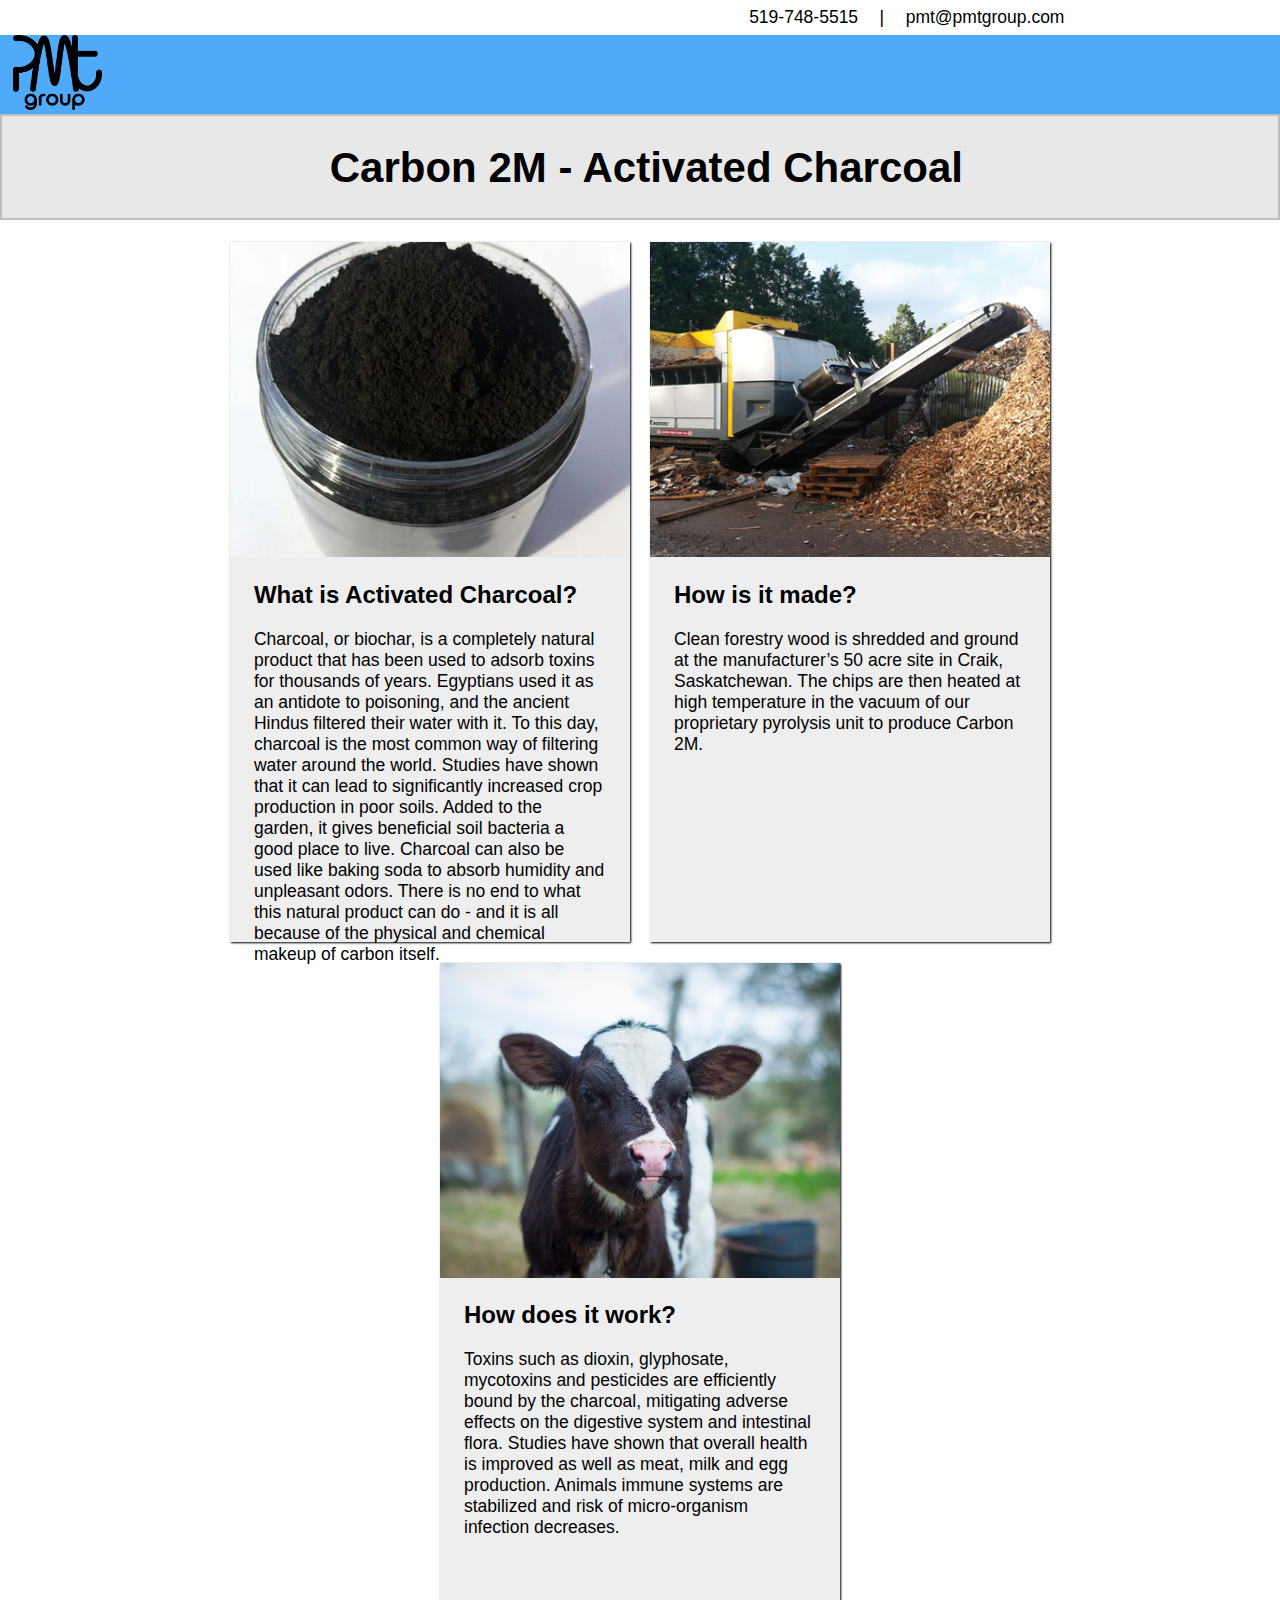
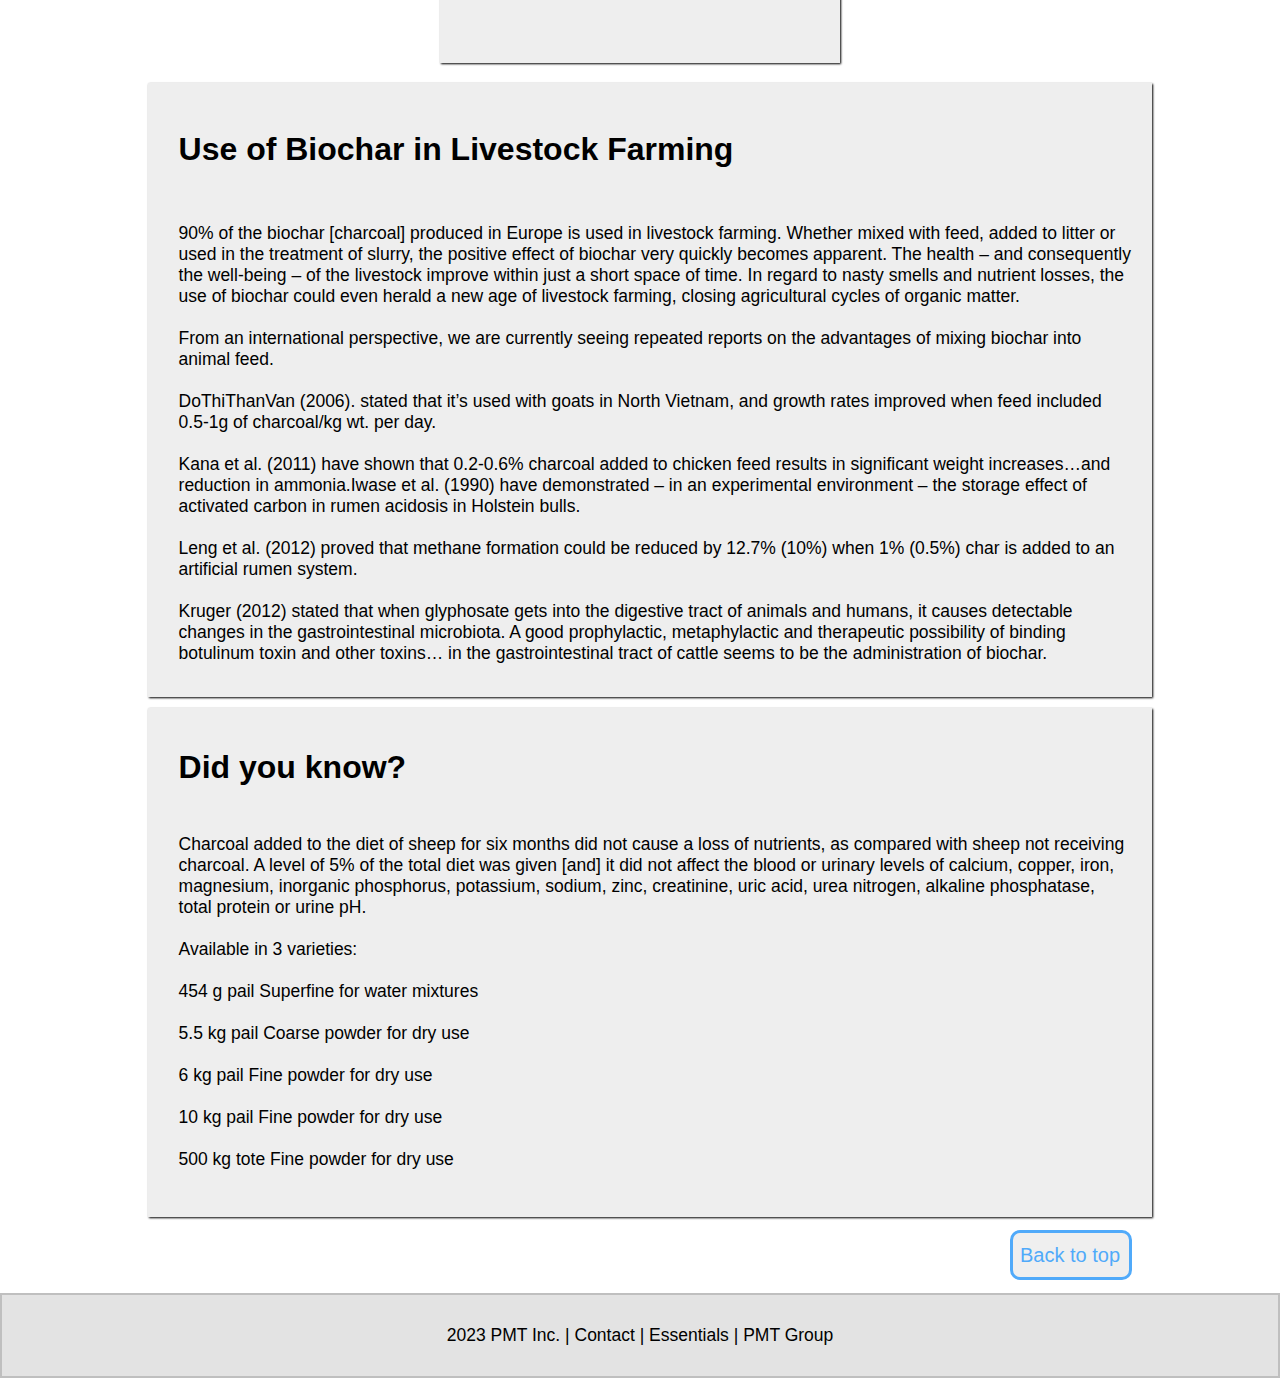
<file: Final Website/pmt/carbon.html>
<!doctype html>
<html>
<head>
<meta charset="utf-8">
<title>Essentials</title>
<link type="text/css" rel="stylesheet" href="../stylesheet.css">
</head>

<body>
<script>
function openNav() {
  var x = document.getElementById("ham-menu");
  if (x.style.display === "none") {
    x.style.display = "inline-block";
	document.getElementById("ham-img").src="../images/x.png";
	
  } else {
    x.style.display = "none";
	
	document.getElementById("ham-img").src="../images/ham.png";
  }
}
</script>
<div class="small-bar">
<p>519-748-5515</p>
<p>|</p>
<a href="mailto:pmt@pmtgroup.com">pmt@pmtgroup.com</a>
</div>
<div class="nav2">
	<a href="pmt.html" class="logo"><img height="75px;" src="../images/pmt.png"></a>
	<div class="links">
		<a href="pmt.html">Home</a>
		<p>|</p>
		<a href="contact.html">Contact</a>
		<p>|</p>
		
		<div class="dropdown">
			<a class="droplink">Products</a>
				<div class="dropdown-links" >
					<a href="thrive.html">Thrive! Milk Supplement</a>
					<a href="nurse.html">Wet Nurse</a>
					<a href="weatherguard.html">Weatherguard</a>
				
				</div>
		</div>		
		
		<p>|</p>
		<div class="dropdown">
			<a class="droplink">Information</a>
				<div class="dropdown-links" >
					<a href="additives.html">Feed Additives</a>
					<a href="carbon.html">Carbon 2M Activated Charcoal</a>
					<a href="lipids.html">Essential Lipids 4 Life</a>
				</div>
		</div>
		
</div>
<button onClick="openNav()" class="hamburger"><img id="ham-img" height=35px src="../images/ham.png"></button>
</div>
<div id="ham-menu">
		<a href="pmt.html">Home</a>
		<br><br>
		<a href="contact.html">Contact</a>
		<br><br>
		<a>Products ▾</a>
		<br><br>
		&nbsp;&nbsp;&nbsp;&nbsp;&nbsp;<a href="thrive.html">Thrive</a>
		<br><br>
		&nbsp;&nbsp;&nbsp;&nbsp;&nbsp;<a href="nurse.html">Wet-Nurse</a>
		<br><br>
		&nbsp;&nbsp;&nbsp;&nbsp;&nbsp;<a href="weatherguard.html">Weatherguard</a>
		<br><br>
		<a>Information ▾</a>
		<br><br>
		&nbsp;&nbsp;&nbsp;&nbsp;&nbsp;<a href="additives.html">Feed Additives</a>
		<br><br>
		&nbsp;&nbsp;&nbsp;&nbsp;&nbsp;<a href="carbon.html">Carbon 2M</a>
		<br><br>
		&nbsp;&nbsp;&nbsp;&nbsp;&nbsp;<a href="lipids.html">Lipids 4 Life</a>
		

</div>
	<div class="flavours-content-h1" style="justify-content:center; border: solid 2px #bfbfbf;background-color:#e8e8e8;">
					<h1 style="padding-top:0%; margin-bottom:2%; font-size:42px;" >Carbon 2M - Activated Charcoal</h1>
				</div>
				

<div class="main-content-contact">
			

		<div class="carbon-card-container">
				<div class="carbon-card" style="height:700px;">
					<img src="../images/carbon1.jpg">
					<h2>What is Activated Charcoal?</h2>
					<p>Charcoal, or biochar, is a completely natural product that has been used to adsorb toxins for thousands of years. Egyptians used it as an antidote to poisoning, and the ancient Hindus filtered their water with it. To this day, charcoal is the most common way of filtering water around the world. Studies have shown that it can lead to significantly increased crop production in poor soils. Added to the garden, it gives beneficial soil bacteria a good place to live. Charcoal can also be used like baking soda to absorb humidity and unpleasant odors. There is no end to what this natural product can do - and it is all because of the physical and chemical makeup of carbon itself.</p>
				</div>
  
			<div class="carbon-card" style="height:700px;">
				<img src="../images/wood_shredder.jpg">
				<h2>How is it made?</h2>
				<p>Clean forestry wood is shredded and ground at the manufacturer’s 50 acre site in Craik, Saskatchewan. The chips are then heated at high temperature in the vacuum of our proprietary pyrolysis unit to produce Carbon 2M.</p>
			</div>
  
			<div class="carbon-card" style="height:700px;">
				<img src="../images/cow3.jpg">
				<h2>How does it work?</h2>
				<p>Toxins such as dioxin, glyphosate, mycotoxins and pesticides are efficiently bound by the charcoal, mitigating adverse effects on the digestive system and intestinal flora. Studies have shown that overall health is improved as well as meat, milk and egg production. Animals immune systems are stabilized and risk of micro-organism infection decreases.</p>
			</div>
		</div>
		<div class="flavours-wrapper" style="padding-bottom:0%;">
		
		<div class="flavours-content-wrapper1" >
			<div class="flavours-content-h1">
				<h1>Use of Biochar in Livestock Farming</h1>
			</div>
			<div style="background-color:#eeeeee;">
				<hr style=" text-align: left; margin-left:3%;"size="1px" noshade>
			</div>
			<div class="flavours-content-p" >
				<p>90% of the biochar [charcoal] produced in Europe is used in livestock farming. Whether mixed with feed, added to litter or used in the treatment of slurry, the positive effect of biochar very quickly becomes apparent. The health – and consequently the well-being – of the livestock improve within just a short space of time. In regard to nasty smells and nutrient losses, the use of biochar could even herald a new age of livestock farming, closing agricultural cycles of organic matter.<br><br>
				   From an international perspective, we are currently seeing repeated reports on the advantages of mixing biochar into animal feed.<br><br>
				   DoThiThanVan (2006). stated that it’s used with goats in North Vietnam, and growth rates improved when feed included 0.5-1g of charcoal/kg wt. per day.<br><br>
				   Kana et al. (2011) have shown that 0.2-0.6% charcoal added to chicken feed results in significant weight increases…and reduction in ammonia.Iwase et al. (1990) have demonstrated – in an experimental environment – the storage effect of activated carbon in rumen acidosis in Holstein bulls.<br><br>
				   Leng et al. (2012) proved that methane formation could be reduced by 12.7% (10%) when 1% (0.5%) char is added to an artificial rumen system.<br><br>
				  Kruger (2012) stated that when glyphosate gets into the digestive tract of animals and humans, it causes detectable changes in the gastrointestinal microbiota. A good prophylactic, metaphylactic and therapeutic possibility of binding botulinum toxin and other toxins… in the gastrointestinal tract of cattle seems to be the administration of biochar.</p>
			</div>
			
		</div>
		<div class="flavours-content">
			<img src="../images/sheep2.jpg">
		</div>
	</div>
	<div class="flavours-wrapper" style="padding-bottom:0%;">
		<div class="flavours-content" style="width:40%;">
			<table style="background-color:white; height:100%; width:100%;">
			<tr >
				<th colspan=4 >Suggested Inclusion Rates✱</th>
			</tr>
			<tr style="background-color:#91c9fa;" >
				<td style="width:50%;font-weight:bold;">Horses</td>
				<td>1-5% of feed per day</td>
			</tr>
			<tr>
				<td style="font-weight:bold;">Dairy Cows</td>
				<td>1-2% of feed per day</td>
			</tr >
			<tr style="background-color:#91c9fa;">
				<td style="font-weight:bold;">Calves</td>
				<td>0.5% of feed per day</td>
			</tr>
			<tr>
				<td style="font-weight:bold;">Goats</td>
				<td>1-2% of feed per day</td>
			</tr>
			<tr style="background-color:#91c9fa;">
				<td style="font-weight:bold;">Pigs</td>
				<td>1-5% of feed per day</td>
			</tr>
			<tr >
				<td style="font-weight:bold;">Sheep</td>
				<td>1% of feed per day</td>
			</tr>
			<tr style="background-color:#91c9fa;">
				<td style="font-weight:bold;">Poultry</td>
				<td>1-5% of feed per day</td>
			</tr>
			</table>
		</div>
		<div class="flavours-content-wrapper1" >
			<div class="flavours-content-h1">
				<h1>Did you know?</h1>
			</div>
			<div style="background-color:#eeeeee;">
				<hr style=" text-align: left; margin-left:3%;"size="1px" noshade>
			</div>
			<div class="flavours-content-p" >
				<p>Charcoal added to the diet of sheep for six months did not cause a loss of nutrients, as compared with sheep not receiving charcoal. A level of 5% of the total diet was given [and] it did not affect the blood or urinary levels of calcium, copper, iron, magnesium, inorganic phosphorus, potassium, sodium, zinc, creatinine, uric acid, urea nitrogen, alkaline phosphatase, total protein or urine pH.
					<br><br>Available in 3 varieties:<br><br>454 g pail	Superfine for water mixtures <br><br>
			5.5 kg pail	Coarse powder for dry use<br><br> 
			6 kg pail	Fine powder for dry use<br><br>
			10 kg pail	Fine powder for dry use<br><br>
			500 kg tote	Fine powder for dry use</p>
			</div>
			
		</div>
		
	</div>
		
	
	<div class="back-top" style="margin-bottom:1%;">
<a style="text-decoration:none;" href="#top"><button class="download">Back to top</button></a>
</div>
</div>
</div>
</div>

<footer>
<div class="footer-content">
<p style="padding:0;"> 2023 PMT Inc.  | <a style="text-decoration:none;color:black;"href="contact.html">Contact</a> | <a style="text-decoration:none;color:black;" href="../essentials/essentials.html">Essentials</a> | <a style="text-decoration:none;color:black;" href="pmt.html">PMT Group</a></p>
</div>

</footer>
</body>
</html>
</file>
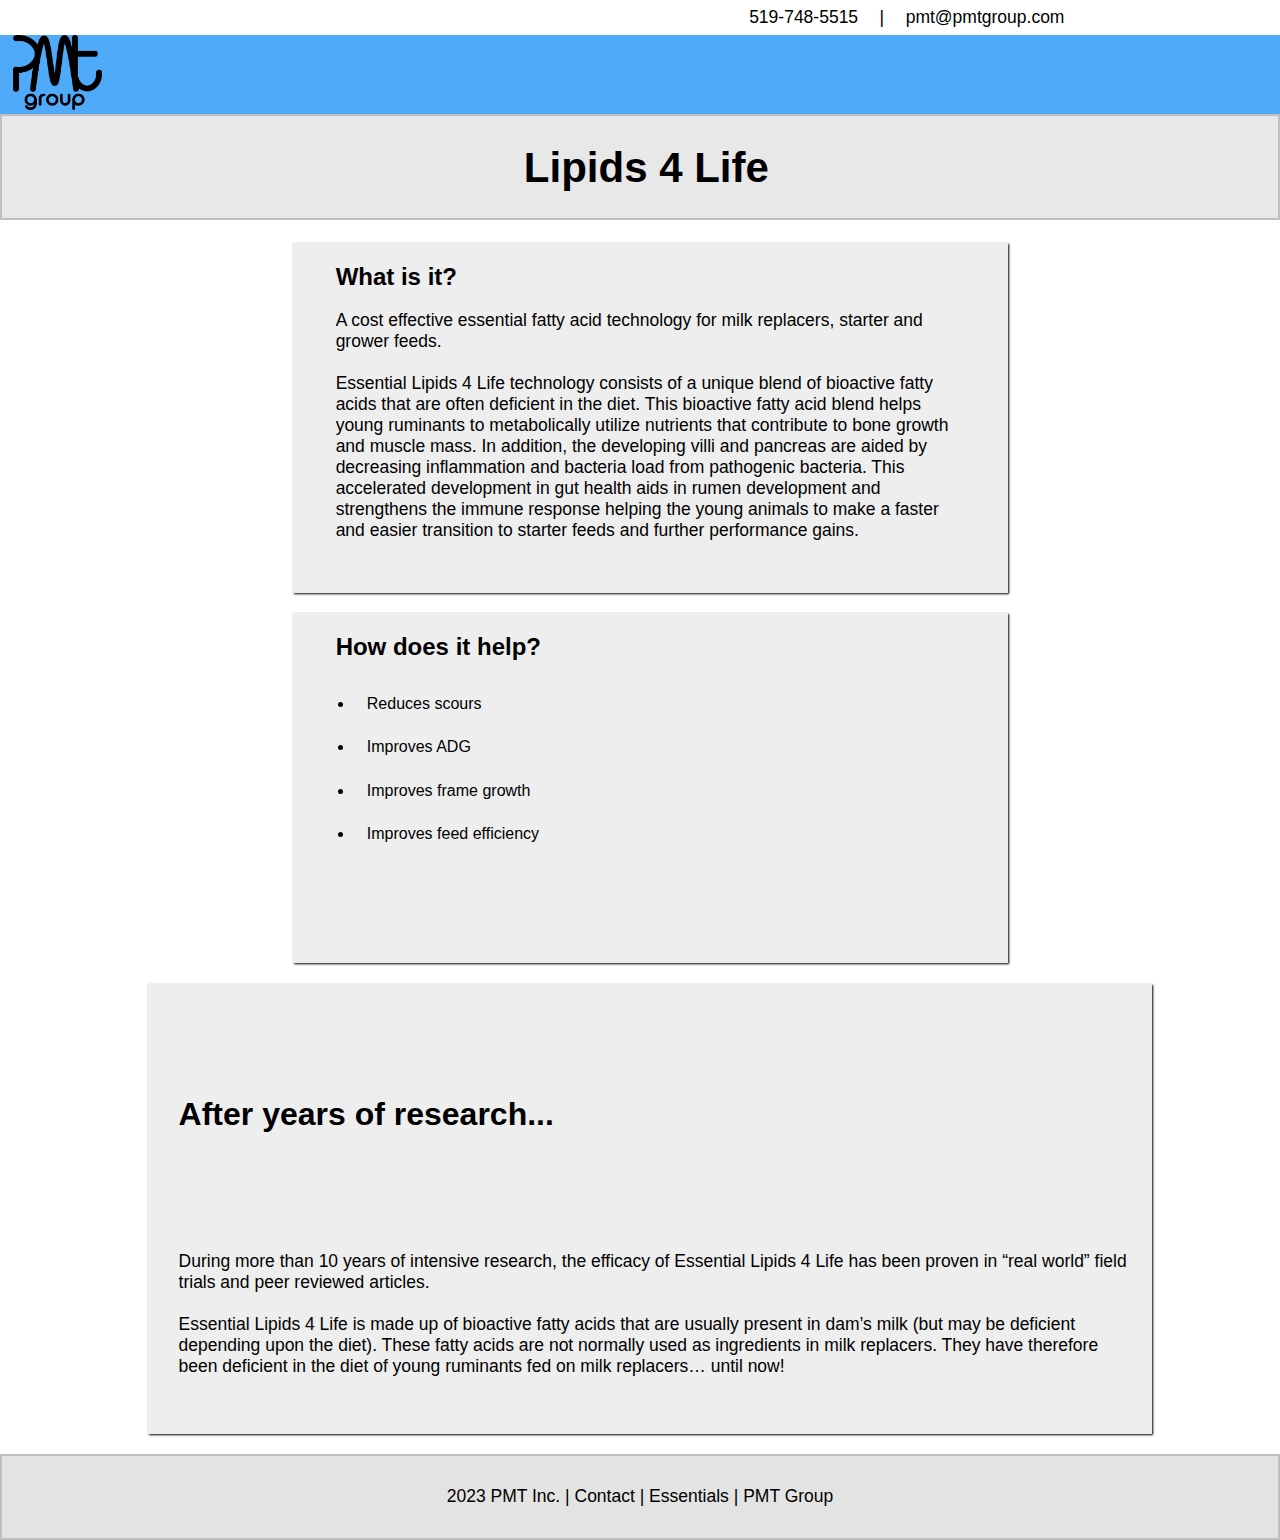
<file: Final Website/pmt/lipids.html>
<!doctype html>
<html>
<head>
<meta charset="utf-8">
<title>Essentials</title>
<link type="text/css" rel="stylesheet" href="../stylesheet.css">
</head>

<body>
<div class="small-bar">
<p>519-748-5515</p>
<p>|</p>
<a href="mailto:pmt@pmtgroup.com">pmt@pmtgroup.com</a>
</div>
<div class="nav2">
	<a href="pmt.html" class="logo"><img height="75px;" src="../images/pmt.png"></a>
	<div class="links">
		<a href="pmt.html">Home</a>
		<p>|</p>
		<a href="contact.html">Contact</a>
		<p>|</p>
		
		<div class="dropdown">
			<a class="droplink">Products</a>
				<div class="dropdown-links" >
					<a href="thrive.html">Thrive! Milk Supplement</a>
					<a href="nurse.html">Wet Nurse</a>
					<a href="weatherguard.html">Weatherguard</a>
				
				</div>
		</div>		
		
		<p>|</p>
		<div class="dropdown">
			<a class="droplink">Information</a>
				<div class="dropdown-links" >
					<a href="additives.html">Feed Additives</a>
					<a href="carbon.html">Carbon 2M Activated Charcoal</a>
					<a href="lipids.html">Essential Lipids 4 Life</a>
				</div>
		</div>
</div>
</div>
	<div class="flavours-content-h1" style="justify-content:center; border: solid 2px #bfbfbf;background-color:#e8e8e8;">
					<h1 style="padding-top:0%; margin-bottom:2%; font-size:42px;" >Lipids 4 Life</h1>
				</div>
<div class="main-content-contact">
		
		
		<div class="carbon-card-container" style="width:100%;">
		<div class="carbon-card" style="height:350px;width:715px; max-width:715px;">
			<h2>What is it?</h2>
			<p>A cost effective essential fatty acid technology for milk replacers, starter and grower feeds. <br><br>Essential Lipids 4 Life technology consists of a unique blend of bioactive fatty acids that are often deficient in the diet. This bioactive fatty acid blend helps young ruminants to metabolically utilize nutrients that contribute to bone growth and muscle mass. In addition, the developing villi and pancreas are aided by decreasing inflammation and bacteria load from pathogenic bacteria. This accelerated development in gut health aids in rumen development and strengthens the immune response helping the young animals to make a faster and easier transition to starter feeds and further performance gains.</p>
		</div>
		
		<div class="carbon-card"  style="height:350px;width:715px; max-width:715px;">
			<h2>How does it help?</h2>
			<ul style="margin:3%">
				<li style="padding:2%">Reduces scours</li>
				<li style="padding:2%">Improves ADG</li>
				<li style="padding:2%">Improves frame growth</li>
				<li style="padding:2%">Improves feed efficiency</li>
			</ul>
		</div>
		
	
	</div>
	
		
		
	
	
		<div class="flavours-wrapper" style="margin-bottom:2%; height:450px;">
		<div class="flavours-content" style="width:40%;">
			<table class="trials" style="height:100%"> 
				<tr style="width:20%">
					<th>Trial</th>
					<th>Scours</th>
					<th>ADG</th>
					<th>Frame</th>
					<th>G/F</th>
				</tr>
				<tr style="background-color:#91c9fa;">
					<td>1</td>
					<td>-12%</td>
					<td>+4%</td>
					<td>--</td>
					<td>+3%</td>
				</tr>
				<tr >
					<td>2</td>
					<td>-43%</td>
					<td>+25%</td>
					<td>+7%</td>
					<td>+17%</td>
				</tr>
				<tr style="background-color:#91c9fa;">
					<td>3</td>
					<td>-26%</td>
					<td>+7%</td>
					<td>+19%</td>
					<td>+2%</td>
				</tr>
				<tr>
					<td>4</td>
					<td>-23%</td>
					<td>+7%</td>
					<td>+30%</td>
					<td>+6%</td>
				</tr>
				<tr style="background-color:#91c9fa;">
					<td>5</td>
					<td>-13%</td>
					<td>+20%</td>
					<td>+5%</td>
					<td>+13%</td>
				<tr>
					<td style="font-weight:bold;">Average</td>
					<td style="font-weight:bold;">-23%</td>
					<td style="font-weight:bold;">+12%</td>
					<td style="font-weight:bold;">+15%</td>
					<td style="font-weight:bold;">+8%</td>
				</tr>
				
			</table>
		</div>
		<div class="flavours-content-wrapper1" >
			<div class="flavours-content-h1">
				<h1>After years of research...</h1>
			</div>
			<div style="background-color:#eeeeee;">
				<hr style=" text-align: left; margin-left:3%;"size="1px" noshade>
			</div>
			<div class="flavours-content-p" >
				<p>During more than 10 years of intensive research, the efficacy of Essential Lipids 4 Life has been proven in “real world” field trials and peer reviewed articles.
				<br><br>Essential Lipids 4 Life is made up of bioactive fatty acids that are usually present in dam’s milk (but may be deficient depending upon the diet). These fatty acids are not normally used as ingredients in milk replacers. They have therefore been deficient in the diet of young ruminants fed on milk replacers… until now!
				</p>
			</div>
			
		</div>
		
	</div>
		
</div>

	


</div>

</div>

<footer>
<div class="footer-content">
<p style="padding:0;"> 2023 PMT Inc.  | <a style="text-decoration:none;color:black;"href="contact.html">Contact</a> | <a style="text-decoration:none;color:black;" href="../essentials/essentials.html">Essentials</a> | <a style="text-decoration:none;color:black;" href="pmt.html">PMT Group</a></p>
</div>

</footer>	
	
	
	
</body>
</html>
</file>
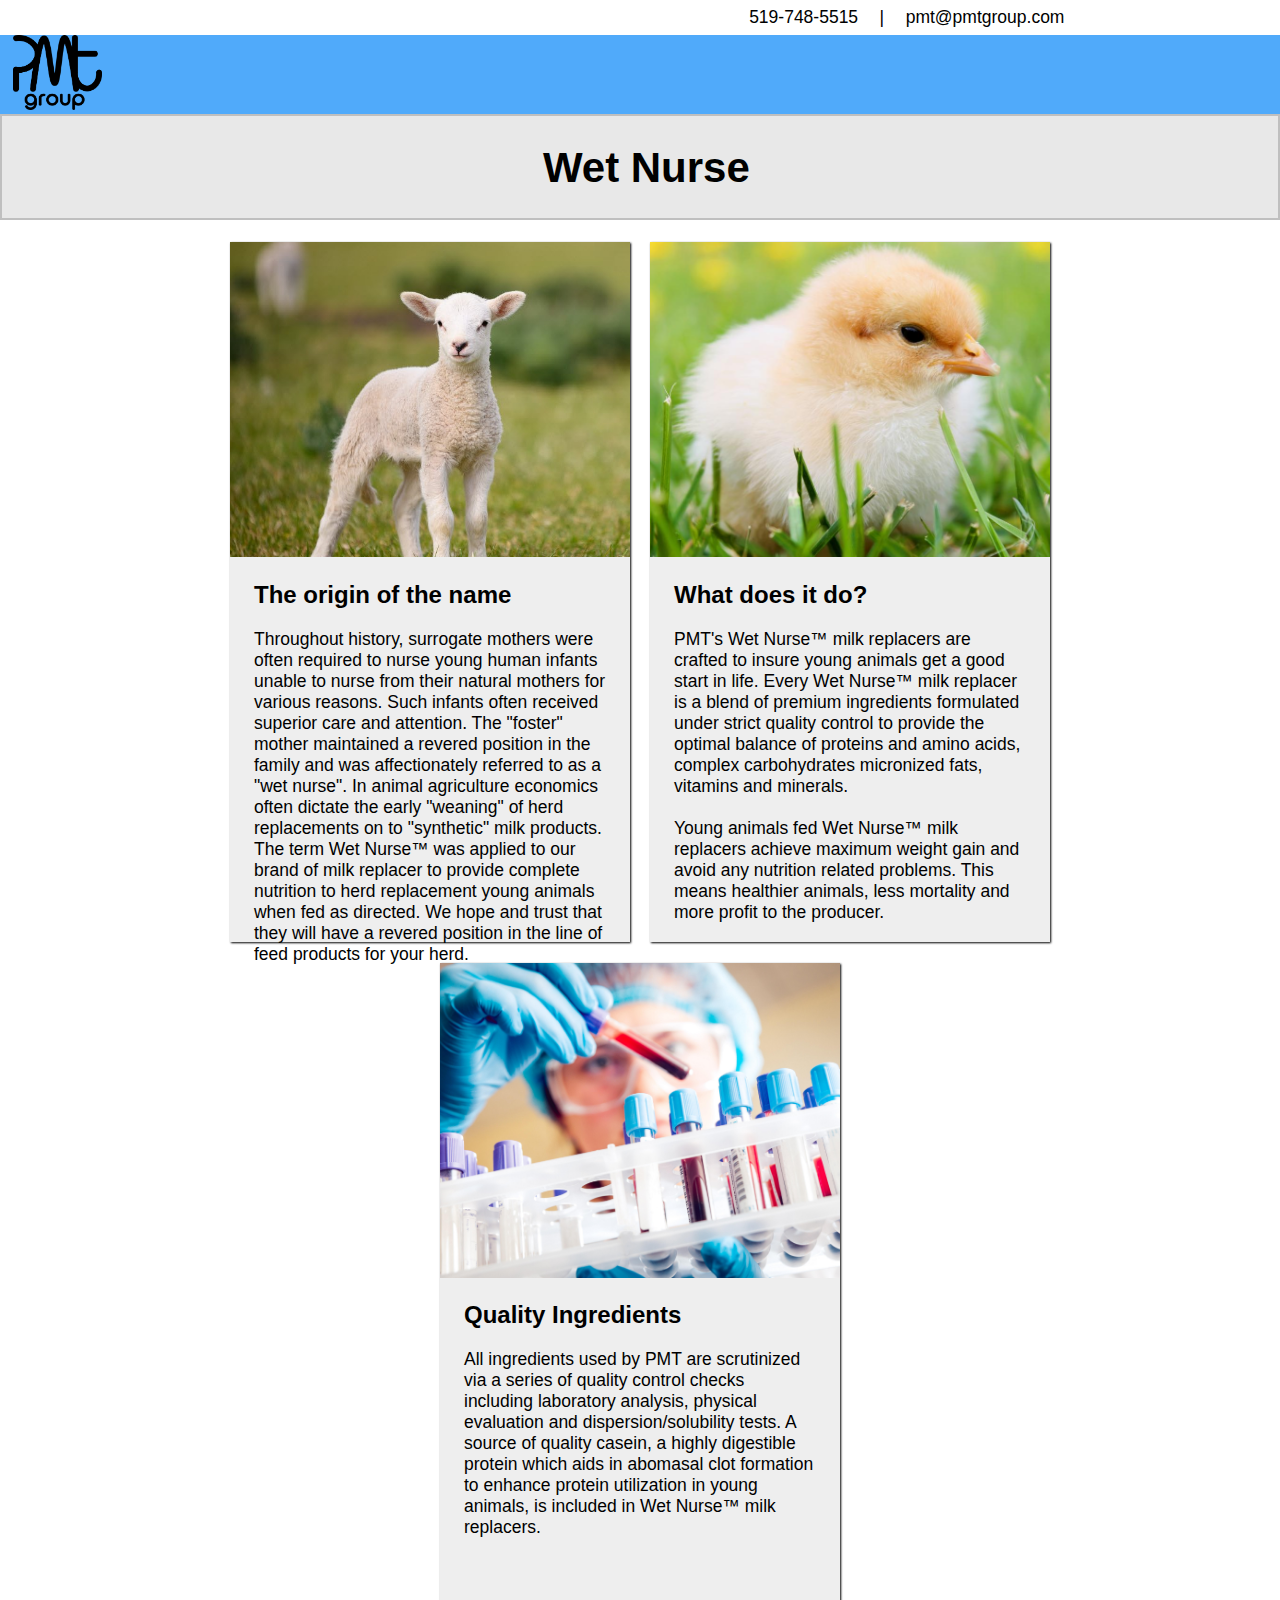
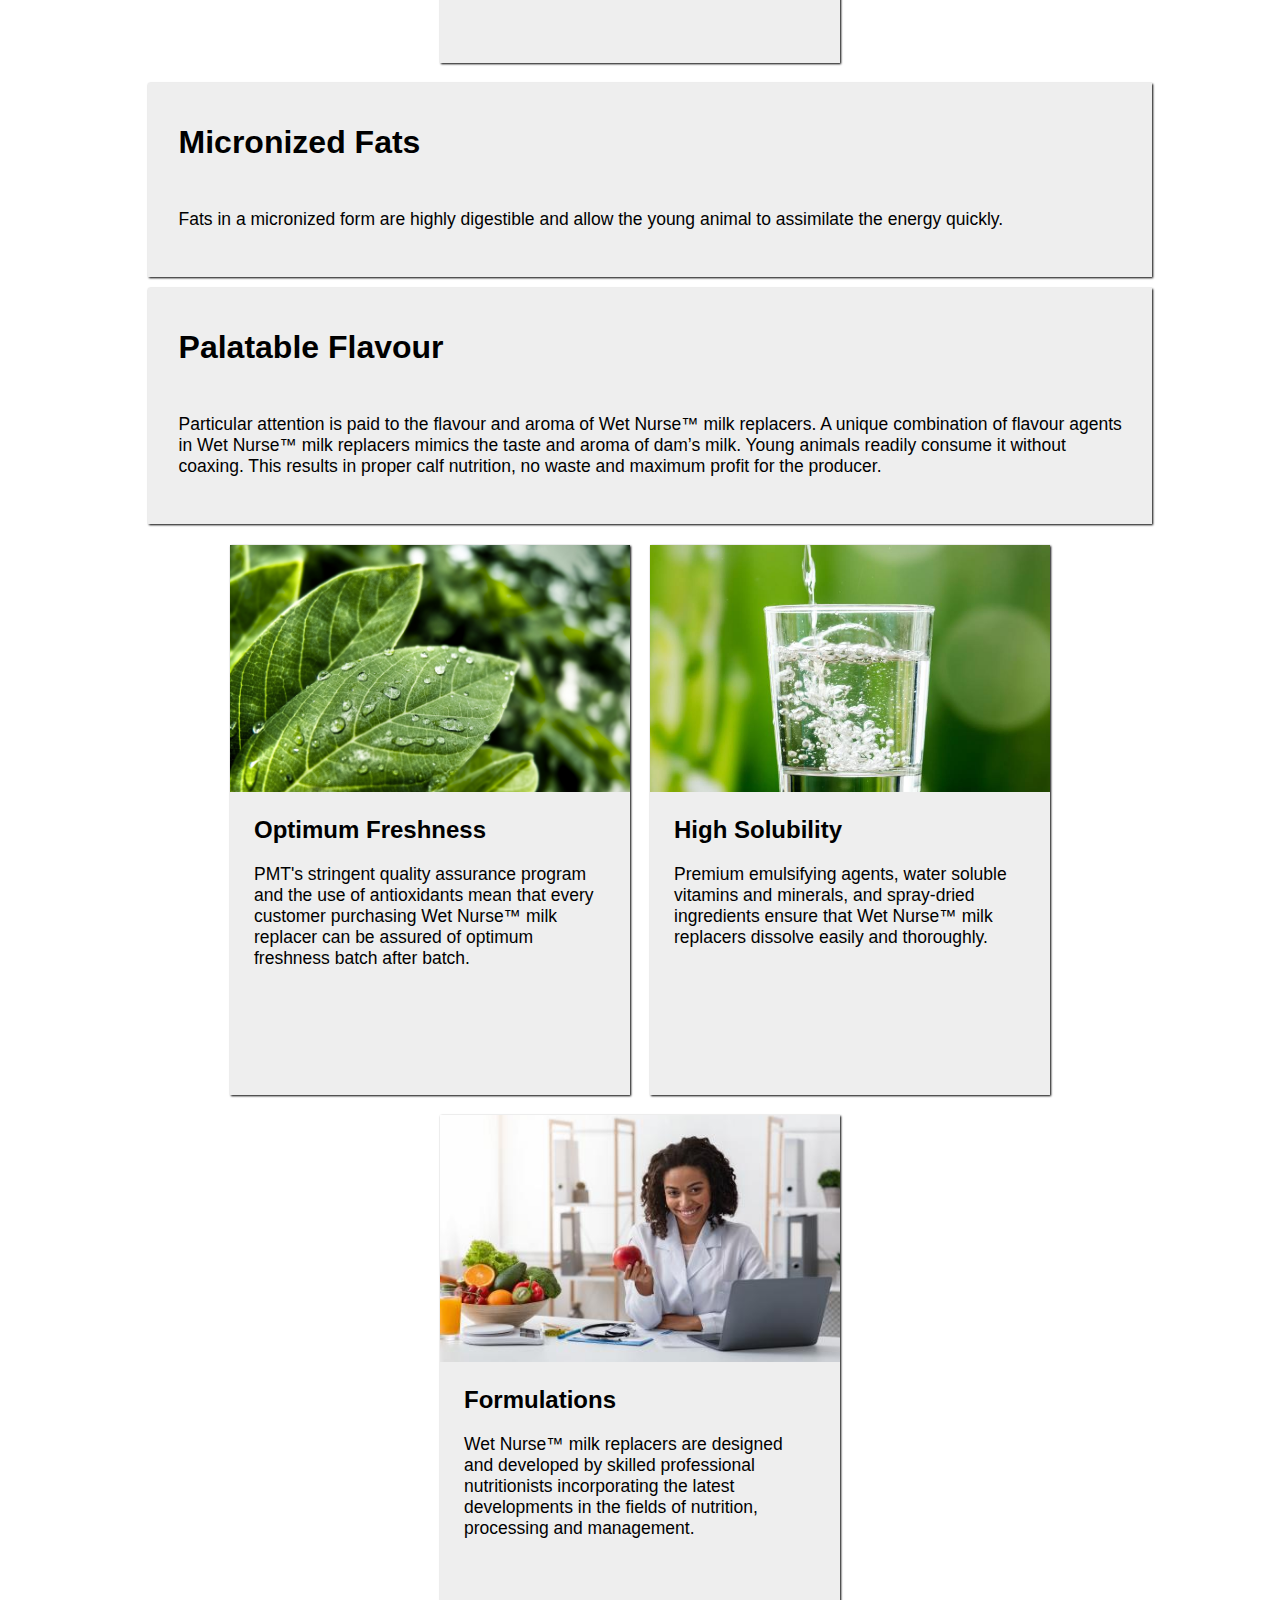
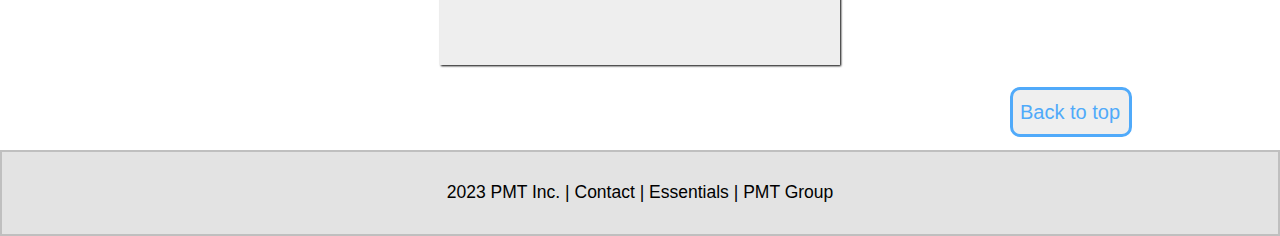
<file: Final Website/pmt/nurse.html>
<!doctype html>
<html>
<head>
<meta charset="utf-8">
<title>Essentials</title>
<link type="text/css" rel="stylesheet" href="../stylesheet.css">
</head>

<body>
<script>
function openNav() {
  var x = document.getElementById("ham-menu");
  if (x.style.display === "none") {
    x.style.display = "inline-block";
	document.getElementById("ham-img").src="../images/x.png";
	
  } else {
    x.style.display = "none";
	
	document.getElementById("ham-img").src="../images/ham.png";
  }
}
</script>
<div class="small-bar">
<p>519-748-5515</p>
<p>|</p>
<a href="mailto:pmt@pmtgroup.com">pmt@pmtgroup.com</a>
</div>
<div class="nav2">
	<a href="pmt.html" class="logo"><img height="75px;" src="../images/pmt.png"></a>
	<div class="links">
		<a href="pmt.html">Home</a>
		<p>|</p>
		<a href="contact.html">Contact</a>
		<p>|</p>
		
		<div class="dropdown">
			<a class="droplink">Products</a>
				<div class="dropdown-links" >
					<a href="thrive.html">Thrive! Milk Supplement</a>
					<a href="nurse.html">Wet Nurse</a>
					<a href="weatherguard.html">Weatherguard</a>
				
				</div>
		</div>		
		
		<p>|</p>
		<div class="dropdown">
			<a class="droplink">Information</a>
				<div class="dropdown-links" >
					<a href="additives.html">Feed Additives</a>
					<a href="carbon.html">Carbon 2M Activated Charcoal</a>
					<a href="lipids.html">Essential Lipids 4 Life</a>
				</div>
		</div>
</div>
<button onClick="openNav()" class="hamburger"><img id="ham-img" height=35px src="../images/ham.png"></button>
</div>
<div id="ham-menu">
		<a href="pmt.html">Home</a>
		<br><br>
		<a href="contact.html">Contact</a>
		<br><br>
		<a>Products ▾</a>
		<br><br>
		&nbsp;&nbsp;&nbsp;&nbsp;&nbsp;<a href="thrive.html">Thrive</a>
		<br><br>
		&nbsp;&nbsp;&nbsp;&nbsp;&nbsp;<a href="nurse.html">Wet-Nurse</a>
		<br><br>
		&nbsp;&nbsp;&nbsp;&nbsp;&nbsp;<a href="weatherguard.html">Weatherguard</a>
		<br><br>
		<a>Information ▾</a>
		<br><br>
		&nbsp;&nbsp;&nbsp;&nbsp;&nbsp;<a href="additives.html">Feed Additives</a>
		<br><br>
		&nbsp;&nbsp;&nbsp;&nbsp;&nbsp;<a href="carbon.html">Carbon 2M</a>
		<br><br>
		&nbsp;&nbsp;&nbsp;&nbsp;&nbsp;<a href="lipids.html">Lipids 4 Life</a>
		

</div>
<div class="flavours-content-h1" style="justify-content:center; border: solid 2px #bfbfbf;background-color:#e8e8e8;">
	<h1 style="padding-top:0%; margin-bottom:2%; font-size:42px;" >Wet Nurse</h1>
</div>
<div class="main-content-contact" >		
	<div class="carbon-card-container" >
			<div class="carbon-card" style="height:700px;">
				<img src="../images/lamb.jpg">
				<h2>The origin of the name</h2>
				<p>Throughout history, surrogate mothers were often required to nurse young human infants unable to nurse from their natural mothers for various reasons. Such infants often received superior care and attention. The "foster" mother maintained a revered position in the family and was affectionately referred to as a "wet nurse". In animal agriculture economics often dictate the early "weaning" of herd replacements on to "synthetic" milk products. The term Wet Nurse™ was applied to our brand of milk replacer to provide complete nutrition to herd replacement young animals when fed as directed. We hope and trust that they will have a revered position in the line of feed products for your herd.</p>
			</div>
  
			<div class="carbon-card" style="height:700px;">
				<img src="../images/chick.jpg" >
				<h2>What does it do?</h2>
				<p>PMT's Wet Nurse™ milk replacers are crafted to insure young animals get a good start in life. Every Wet Nurse™ milk replacer is a blend of premium ingredients formulated under strict quality control to provide the optimal balance of proteins and amino acids, complex carbohydrates micronized fats, vitamins and minerals.<br><br> Young animals fed Wet Nurse™ milk replacers achieve maximum weight gain and avoid any nutrition related problems. This means healthier animals, less mortality and more profit to the producer.</p>
			</div>
  
			<div class="carbon-card" style="height:700px;">
				<img src="../images/quality_check.jpg">
				<h2>Quality Ingredients</h2>
				<p>All ingredients used by PMT are scrutinized via a series of quality control checks including laboratory analysis, physical evaluation and dispersion/solubility tests. A source of quality casein, a highly digestible protein which aids in abomasal clot formation to enhance protein utilization in young animals, is included in Wet Nurse™ milk replacers.</p> 
			</div>
	</div>

	

	<div class="flavours-wrapper">
		
		<div class="flavours-content-wrapper1">
			<div class="flavours-content-h1">
				<h1 >Micronized Fats</h1>
			</div>
			<div style="background-color:#eeeeee;">
				<hr style=" text-align: left; margin-left:3%;"size="1px" noshade>
			</div>
			<div   class="flavours-content-p">
			<p>Fats in a micronized form are highly digestible and allow the young animal to assimilate the energy quickly.</p>
				
				</div>
		</div>
		<div class="flavours-content">
			<img src="../images/pigs1.jpg">
		</div>
	
	</div>
	<div class="flavours-wrapper" style="">
		<div class="flavours-content">
			<img src="../images/cut_grass.jpg">
		</div>
		<div class="flavours-content-wrapper1">
			<div class="flavours-content-h1">
				<h1>Palatable Flavour</h1>
			</div>
			<div style="background-color:#eeeeee;">
				<hr style=" text-align: left; margin-left:3%;"size="1px" noshade>
			</div>
			<div class="flavours-content-p" style="flex-direction:column; height:100%">
				<p>Particular attention is paid to the flavour and aroma of Wet Nurse™ milk replacers. A unique combination of flavour agents in Wet Nurse™ milk replacers mimics the taste and aroma of dam’s milk. Young animals readily consume it without coaxing. This results in proper calf nutrition, no waste and maximum profit for the producer.</p>
			</div>
			
		</div>
	
	</div>
	<div class="carbon-card-container" style="padding-bottom:1%;">
			<div class="carbon-card" style="height:550px;">
				<img src="../images/fresh.jpg">
				<h2>Optimum Freshness</h2>
				<p>PMT's stringent quality assurance program and the use of antioxidants mean that every customer purchasing Wet Nurse™ milk replacer can be assured of optimum freshness batch after batch.</p>
			</div>
  
			<div class="carbon-card" style="height:550px;">
				<img src="../images/water.jpg" >
				<h2>High Solubility</h2>
				<p>Premium emulsifying agents, water soluble vitamins and minerals, and spray-dried ingredients ensure that Wet Nurse™ milk replacers dissolve easily and thoroughly.</p>
			</div>
  
			<div class="carbon-card" style="height:550px;">
				<img src="../images/nutritionist.jpeg">
				<h2>Formulations</h2>
				<p>Wet Nurse™ milk replacers are designed and developed by skilled professional nutritionists incorporating the latest developments in the fields of nutrition, processing and management.</p>
				</div>
	</div>
	<div class="back-top" style="margin-bottom:1%;">
<a style="text-decoration:none;" href="#top"><button class="download">Back to top</button></a>
</div>
</div>
<footer>
<div class="footer-content">
<p style="padding:0;"> 2023 PMT Inc.  | <a style="text-decoration:none;color:black;"href="contact.html">Contact</a> | <a style="text-decoration:none;color:black;" href="../essentials/essentials.html">Essentials</a> | <a style="text-decoration:none;color:black;" href="pmt.html">PMT Group</a></p>
</div>

</footer>
</body>
</html>
</file>
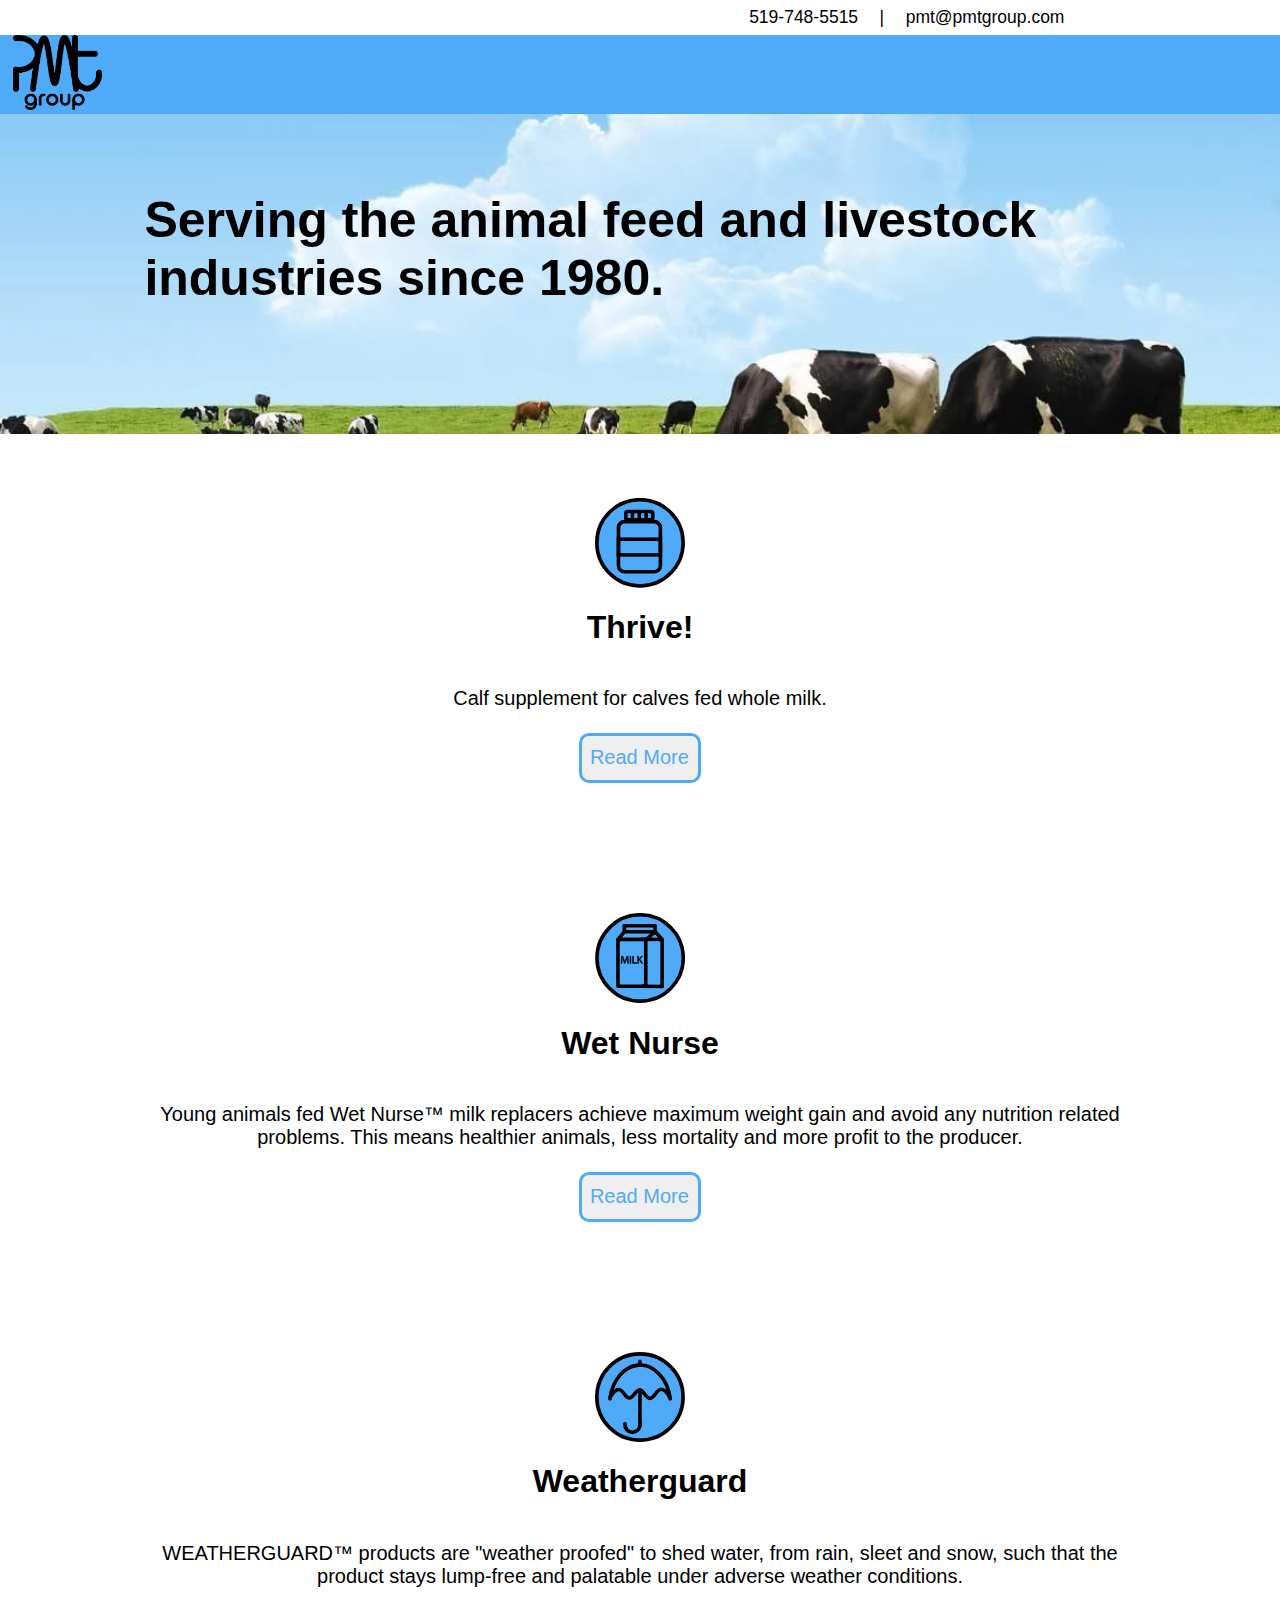
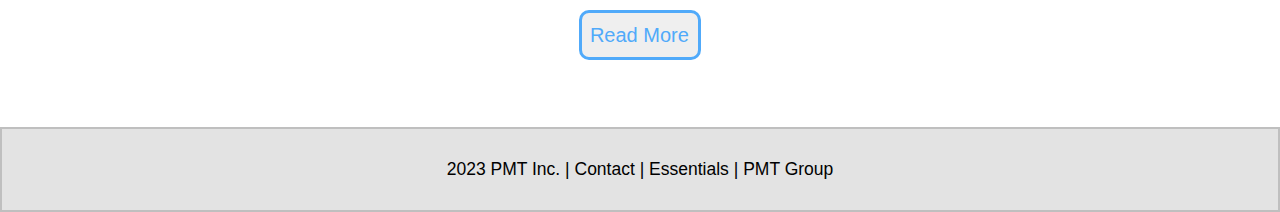
<file: Final Website/pmt/pmt.html>
<!doctype html>
<html>
<head>
<meta charset="utf-8">
<title>Essentials</title>
<link type="text/css" rel="stylesheet" href="../stylesheet.css">
</head>

<body>
<script>
function openNav() {
  var x = document.getElementById("ham-menu");
  if (x.style.display === "none") {
    x.style.display = "inline-block";
	document.getElementById("ham-img").src="../images/x.png";
	
  } else {
    x.style.display = "none";
	
	document.getElementById("ham-img").src="../images/ham.png";
  }
}
</script>
<div class="small-bar">
<p>519-748-5515</p>
<p>|</p>
<a href="mailto:pmt@pmtgroup.com">pmt@pmtgroup.com</a>
</div>
<div class="nav2">
	<a href="pmt.html" class="logo"><img height="75px;" src="../images/pmt.png"></a>
	<div class="links">
		<a href="pmt.html">Home</a>
		<p>|</p>
		<a href="contact.html">Contact</a>
		<p>|</p>
		
		<div class="dropdown">
			<a class="droplink">Products</a>
				<div class="dropdown-links">
					<a href="thrive.html">Thrive! Milk Supplement</a>
					<a href="nurse.html">Wet Nurse</a>
					<a href="weatherguard.html">Weatherguard</a>
				
				</div>
		</div>		
		
		<p>|</p>
		<div class="dropdown">
			<a class="droplink">Information</a>
				<div class="dropdown-links" >
					<a href="additives.html">Feed Additives</a>
					<a href="carbon.html">Carbon 2M Activated Charcoal</a>
					<a href="lipids.html">Essential Lipids 4 Life</a>
				</div>
		</div>
</div>
<button onClick="openNav()" class="hamburger"><img id="ham-img" height=35px src="../images/ham.png"></button>
</div>
<div id="ham-menu">
		<a href="pmt.html">Home</a>
		<br><br>
		<a href="contact.html">Contact</a>
		<br><br>
		<a>Products ▾</a>
		<br><br>
		&nbsp;&nbsp;&nbsp;&nbsp;&nbsp;<a href="thrive.html">Thrive</a>
		<br><br>
		&nbsp;&nbsp;&nbsp;&nbsp;&nbsp;<a href="nurse.html">Wet-Nurse</a>
		<br><br>
		&nbsp;&nbsp;&nbsp;&nbsp;&nbsp;<a href="weatherguard.html">Weatherguard</a>
		<br><br>
		<a>Information ▾</a>
		<br><br>
		&nbsp;&nbsp;&nbsp;&nbsp;&nbsp;<a href="additives.html">Feed Additives</a>
		<br><br>
		&nbsp;&nbsp;&nbsp;&nbsp;&nbsp;<a href="carbon.html">Carbon 2M</a>
		<br><br>
		&nbsp;&nbsp;&nbsp;&nbsp;&nbsp;<a href="lipids.html">Lipids 4 Life</a>
		

</div>
<div class="main-content">
	<div class="banner-image" style="background-image:url(../images/cows_homepage.jpg); background-size:100%; height:100%;  ">
		<p>Serving the animal feed and livestock <br>industries since 1980.</p>
	</div>
	<div class="icon-content-wrapper" >
		<div class="icon-content"style="width:100%;">
			<img src="../images/supplement.svg">
			<h1>Thrive!</h1>
			<p>Calf supplement for calves fed whole milk.</p>
			<a href="thrive.html"><button class="readmore">Read More</button></a>
		</div>
		<div class="icon-content"style="width:100%;">
			<img src="../images/thrive.svg">
			<h1>Wet Nurse</h1>
			<p>Young animals fed Wet Nurse™ milk replacers achieve maximum weight gain and avoid any nutrition related problems. This means healthier animals, less mortality and more profit to the producer.</p>
			<a href="nurse.html"><button class="readmore">Read More</button></a>
		</div>
		<div class="icon-content"style="width:100%;">
			<img src="../images/weatherguard.svg">
			<h1>Weatherguard</h1>
			<p>WEATHERGUARD™ products are "weather proofed" to shed water, from rain, sleet and snow, such that the product stays lump-free and palatable under adverse weather conditions.</p>
			<a href="weatherguard.html"><button class="readmore">Read More</button></a>
		</div>

	</div>
</div>
<footer>
<div class="footer-content">
<p style="padding:0;"> 2023 PMT Inc.  | <a style="text-decoration:none;color:black;"href="contact.html">Contact</a> | <a style="text-decoration:none;color:black;" href="../essentials/essentials.html">Essentials</a> | <a style="text-decoration:none;color:black;" href="pmt.html">PMT Group</a></p>
</div>

</footer>
</body>
</html>
</file>
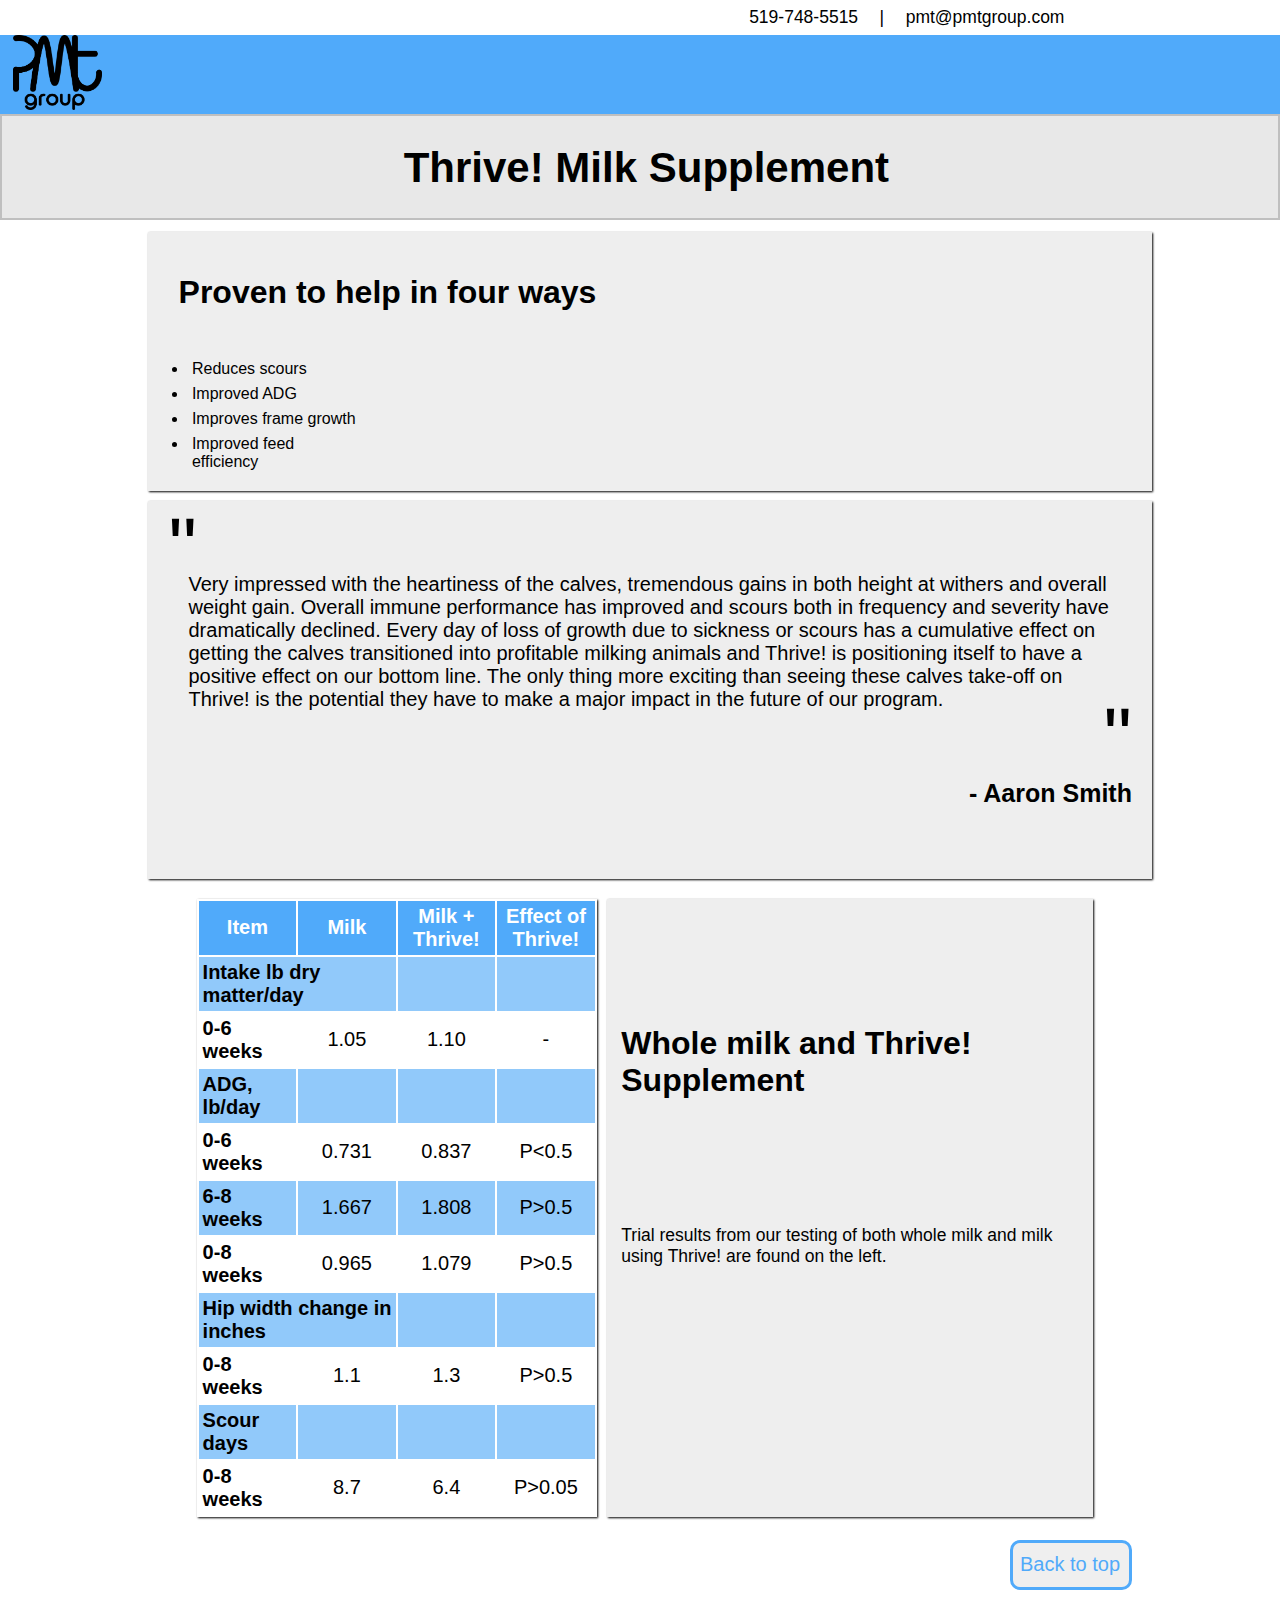
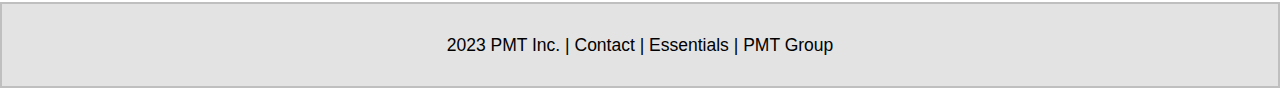
<file: Final Website/pmt/thrive.html>
<!doctype html>
<html>
<head>
<meta charset="utf-8">
<title>Essentials</title>
<link type="text/css" rel="stylesheet" href="../stylesheet.css">
</head>

<body>
<script>
function openNav() {
  var x = document.getElementById("ham-menu");
  if (x.style.display === "none") {
    x.style.display = "inline-block";
	document.getElementById("ham-img").src="../images/x.png";
	
  } else {
    x.style.display = "none";
	
	document.getElementById("ham-img").src="../images/ham.png";
  }
}
</script>
<div class="small-bar">
<p>519-748-5515</p>
<p>|</p>
<a href="mailto:pmt@pmtgroup.com">pmt@pmtgroup.com</a>
</div>
<div class="nav2">
	<a href="pmt.html" class="logo"><img height="75px;" src="../images/pmt.png"></a>
	<div class="links">
		<a href="pmt.html">Home</a>
		<p>|</p>
		<a href="contact.html">Contact</a>
		<p>|</p>
		
		<div class="dropdown">
			<a class="droplink">Products</a>
				<div class="dropdown-links">
					<a href="thrive.html">Thrive! Milk Supplement</a>
					<a href="nurse.html">Wet Nurse</a>
					<a href="weatherguard.html">Weatherguard</a>
				
				</div>
		</div>		
		
		<p>|</p>
		<div class="dropdown">
			<a class="droplink">Information</a>
				<div class="dropdown-links" >
					<a href="additives.html">Feed Additives</a>
					<a href="carbon.html">Carbon 2M Activated Charcoal</a>
					<a href="lipids.html">Essential Lipids 4 Life</a>
				</div>
		</div>
</div>
<button onClick="openNav()" class="hamburger"><img id="ham-img" height=35px src="../images/ham.png"></button>
</div>
<div id="ham-menu">
		<a href="pmt.html">Home</a>
		<br><br>
		<a href="contact.html">Contact</a>
		<br><br>
		<a>Products ▾</a>
		<br><br>
		&nbsp;&nbsp;&nbsp;&nbsp;&nbsp;<a href="thrive.html">Thrive</a>
		<br><br>
		&nbsp;&nbsp;&nbsp;&nbsp;&nbsp;<a href="nurse.html">Wet-Nurse</a>
		<br><br>
		&nbsp;&nbsp;&nbsp;&nbsp;&nbsp;<a href="weatherguard.html">Weatherguard</a>
		<br><br>
		<a>Information ▾</a>
		<br><br>
		&nbsp;&nbsp;&nbsp;&nbsp;&nbsp;<a href="additives.html">Feed Additives</a>
		<br><br>
		&nbsp;&nbsp;&nbsp;&nbsp;&nbsp;<a href="carbon.html">Carbon 2M</a>
		<br><br>
		&nbsp;&nbsp;&nbsp;&nbsp;&nbsp;<a href="lipids.html">Lipids 4 Life</a>
		

</div>
	<div class="flavours-content-h1" style="justify-content:center; border: solid 2px #bfbfbf;background-color:#e8e8e8;">
					<h1 style="padding-top:0%; margin-bottom:2%; font-size:42px; " >Thrive! Milk Supplement</h1>
				</div>
<div class="main-content-contact">
			
	<div class="flavours-wrapper">
		<div class="flavours-content">
			<img src="../images/calve.jpg">
		</div>
		<div class="flavours-content-wrapper1">
			<div class="flavours-content-h1">
				<h1>Proven to help in four ways</h1>
				
			</div>
			<div style="background-color:#eeeeee;">
				<hr style=" text-align: left; margin-left:3%;"size="1px" noshade>
			</div>
			<div class="flavours-content-p">
				<ul >
					<li style="padding:2%;">Reduces scours</li>
					<li style="padding:2%;">Improved ADG</li>
					<li style="padding:2%;">Improves frame growth</li>
					<li style="padding:2%;">Improved feed efficiency</li>
				</ul>
			</div>
		</div>
	</div>
	<div class="flavours-wrapper" style="margin-bottom:6%;">
		
		<div class="flavours-content-wrapper1" style="width:100%;">
			
			<div   class="flavours-content-p" style="flex-direction:column;">
				<p style="font-size:80px; margin:0; margin-left:2%; padding:0;">"</p>
				<blockquote style="margin-top:-2%; margin-bottom:-2%; font-size:20px;">Very impressed with the heartiness of the calves, tremendous gains in both height at withers and overall weight gain. Overall immune performance has improved and scours both in frequency and severity have dramatically declined. Every day of loss of growth due to sickness or scours has a cumulative effect on getting the calves transitioned into profitable milking animals and Thrive! is positioning itself to have a positive effect on our bottom line. The only thing more exciting than seeing these calves take-off on Thrive! is the potential they have to make a major impact in the future of our program.</blockquote>
				<div style="display:flex; justify-content:flex-end; width:100%;">
				<p style="font-size:80px; margin:0; margin-right:2%; padding:0; ">"</p>
				</div>
			</div>
			<div class="flavours-content-h1" style="margin-top:-4%; padding-top:0;  padding-bottom:4%;justify-content:flex-end;">
				<h1 style="font-size:25px;">- Aaron Smith</h1>
			</div>
		</div>
		
	
	</div>
	<div class="cards-wrapper" style="padding-bottom:1%; margin-top:-5%;">
		<div class="card" style="height:100%; width:48.5%; padding:0; background-color:white;">
			<table style="height:100%"> 
				<tr>
					<th>Item</th>
					<th>Milk</th>
					<th>Milk + Thrive!</th>
					<th>Effect of Thrive!</th>
				</tr>
				<tr style="background-color:#91c9fa;">
					<td colspan=2 style="font-weight:bold;" >Intake lb dry matter/day</td>

					<td></td>
					<td></td>
				</tr>
				<tr >
					<td style="font-weight:bold;">0-6 weeks</td>
					<td style="text-align:center;">1.05</td>
					<td style="text-align:center;">1.10</td>
					<td style="text-align:center;">-</td>
				</tr>
				<tr style="background-color:#91c9fa;">
					<td style="font-weight:bold;">ADG, lb/day</td>
					<td></td>
					<td></td>
					<td></td>
				</tr>
				<tr>
					<td style="font-weight:bold;">0-6 weeks</td>
					<td style="text-align:center;">0.731</td>
					<td style="text-align:center;">0.837</td>
					<td style="text-align:center;">P<0.5</td>
				</tr>
				<tr style="background-color:#91c9fa;">
					<td style="font-weight:bold;">6-8 weeks</td>
					<td style="text-align:center;">1.667</td>
					<td style="text-align:center;">1.808</td>
					<td style="text-align:center;">P>0.5</td>
				</tr>
				<tr>
					<td style="font-weight:bold;">0-8 weeks</td>
					<td style="text-align:center;">0.965</td>
					<td style="text-align:center;">1.079</td>
					<td style="text-align:center;">P>0.5</td>
				</tr>
				<tr style="background-color:#91c9fa;">
					<td colspan=2 style="font-weight:bold;">Hip width change in inches</td>
					<td></td>
					<td></td>
				</tr>
				<tr>
					<td style="font-weight:bold;">0-8 weeks</td>
					<td style="text-align:center;">1.1</td>
					<td style="text-align:center;">1.3</td>
					<td style="text-align:center;">P>0.5</td>
				</tr>
				<tr style="background-color:#91c9fa;">
					<td style="font-weight:bold;">Scour days</td>
					<td></td>
					<td></td>
					<td></td>
				</tr>
				
				<tr>
					<td style="font-weight:bold;">0-8 weeks</td>
					<td style="text-align:center;">8.7</td>
					<td style="text-align:center;">6.4</td>
					<td style="text-align:center;">P>0.05</td>
				</tr>
				
			</table>
		</div>
		<div class="flavours-content-wrapper1" style="width:48.5%; margin-top:1%; margin-bottom:1%; box-shadow:0.5px 0.5px 2px black;">
			<div class="flavours-content-h1">
				<h1>Whole milk and Thrive! Supplement</h1>
			</div>
			<div style="background-color:#eeeeee;">
				<hr style=" text-align: left; margin-left:3%;"size="1px" noshade>
			</div>
			<div class="flavours-content-p" style="flex-direction:column; height:100%">
				<p>Trial results from our testing of both whole milk and milk using Thrive! are found on the left.</p> 
				
			</div>
			
		</div>
		



</div>
<div class="back-top" style="margin-bottom:1%;">
<a style="text-decoration:none;" href="#top"><button class="download">Back to top</button></a>
</div>
</div>

<footer>
<div class="footer-content" >
<p style="padding:0;"> 2023 PMT Inc.  | <a style="text-decoration:none;color:black;"href="contact.html">Contact</a> | <a style="text-decoration:none;color:black;" href="../essentials/essentials.html">Essentials</a> | <a style="text-decoration:none;color:black;" href="pmt.html">PMT Group</a></p>
</div>

</footer>
	
	
	
</body>
</html>
</file>
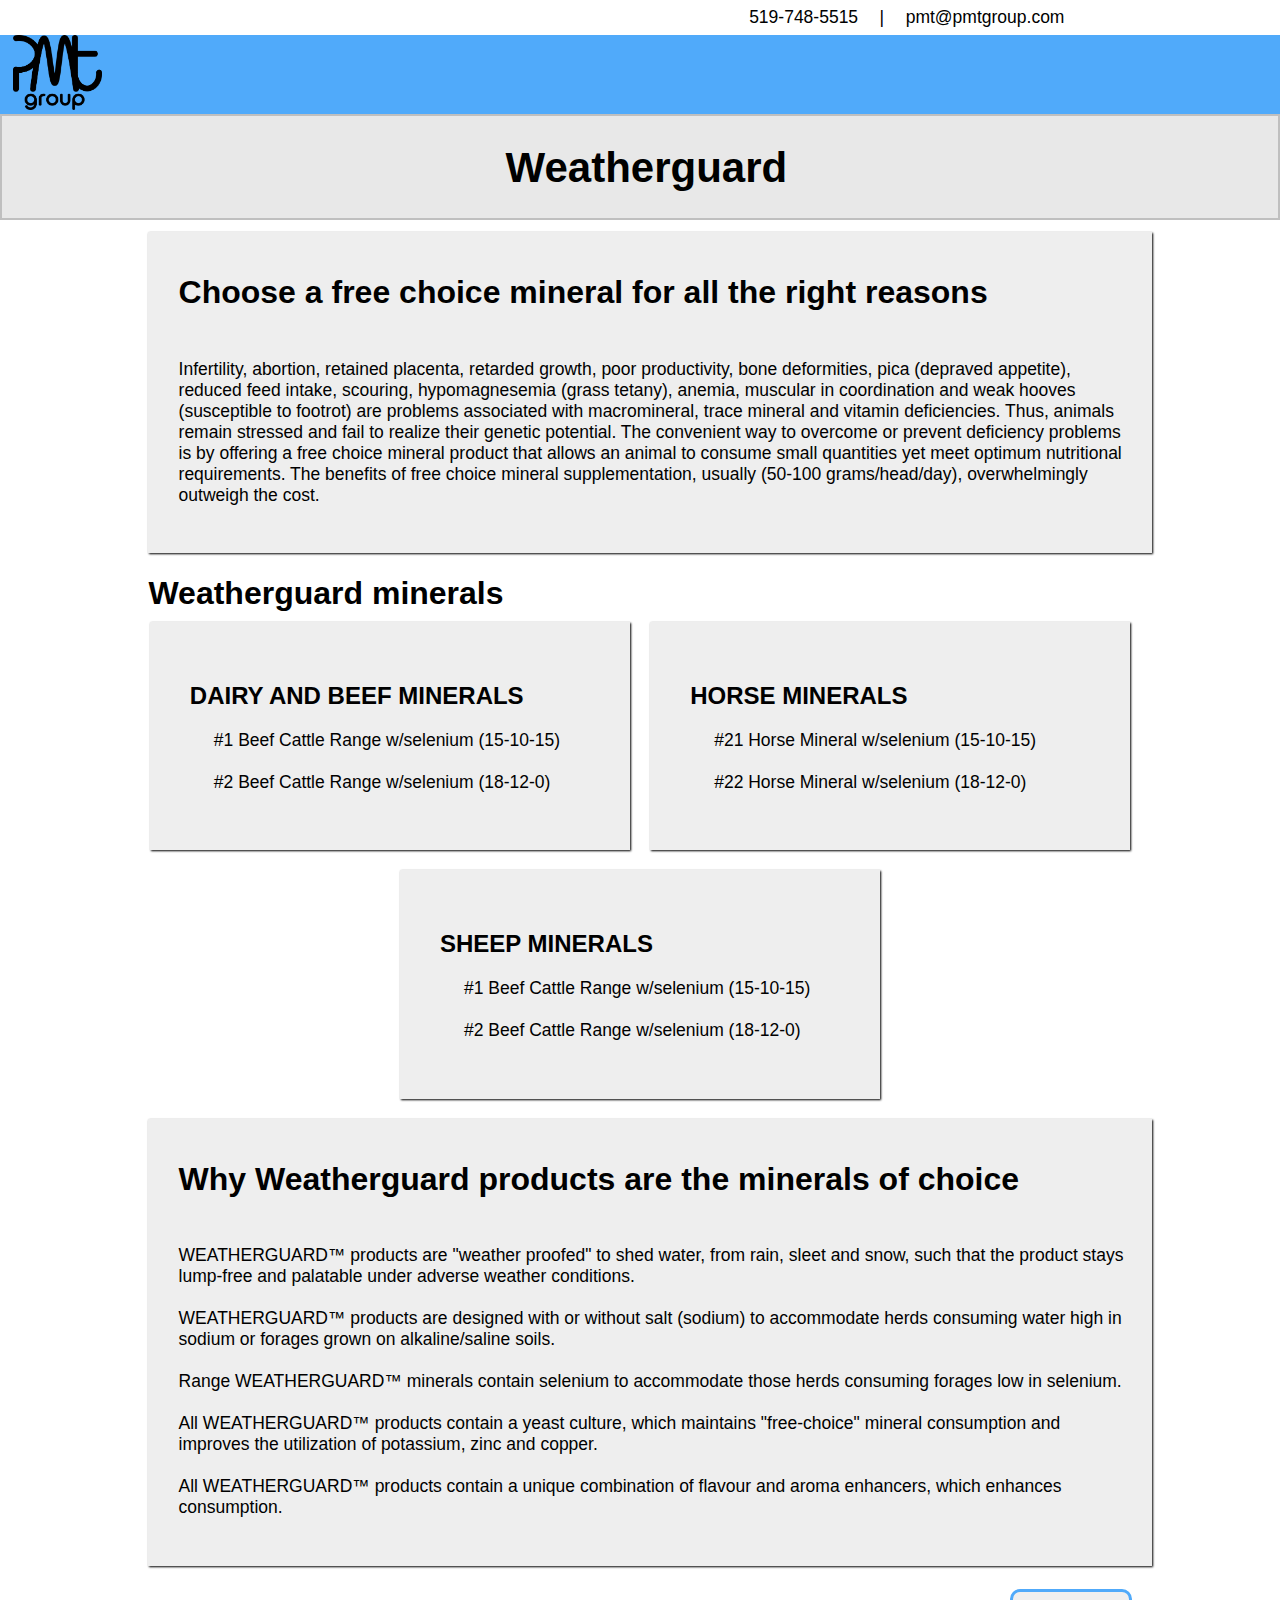
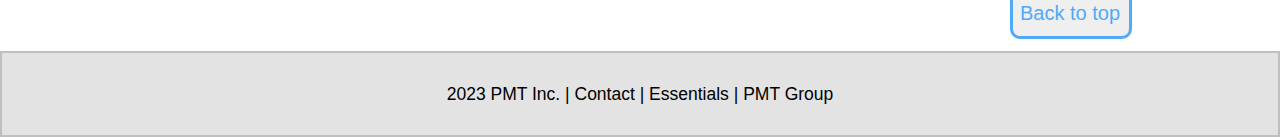
<file: Final Website/pmt/weatherguard.html>
<!doctype html>
<html>
<head>
<meta charset="utf-8">
<title>Essentials</title>
<link type="text/css" rel="stylesheet" href="../stylesheet.css">
</head>

<body>
<script>
function openNav() {
  var x = document.getElementById("ham-menu");
  if (x.style.display === "none") {
    x.style.display = "inline-block";
	document.getElementById("ham-img").src="../images/x.png";
	
  } else {
    x.style.display = "none";
	
	document.getElementById("ham-img").src="../images/ham.png";
  }
}
</script>
<div class="small-bar">
<p>519-748-5515</p>
<p>|</p>
<a href="mailto:pmt@pmtgroup.com">pmt@pmtgroup.com</a>
</div>
<div class="nav2">
	<a href="pmt.html" class="logo"><img height="75px;" src="../images/pmt.png"></a>
	<div class="links">
		<a href="pmt.html">Home</a>
		<p>|</p>
		<a href="contact.html">Contact</a>
		<p>|</p>
		
		<div class="dropdown">
			<a class="droplink">Products</a>
				<div class="dropdown-links" >
					<a href="thrive.html">Thrive! Milk Supplement</a>
					<a href="nurse.html">Wet Nurse</a>
					<a href="weatherguard.html">Weatherguard</a>
				
				</div>
		</div>		
		
		<p>|</p>
		<div class="dropdown">
			<a class="droplink">Information</a>
				<div class="dropdown-links" >
					<a href="additives.html">Feed Additives</a>
					<a href="carbon.html">Carbon 2M Activated Charcoal</a>
					<a href="lipids.html">Essential Lipids 4 Life</a>
				</div>
		</div>
</div>
<button onClick="openNav()" class="hamburger"><img id="ham-img" height=35px src="../images/ham.png"></button>
</div>
<div id="ham-menu">
		<a href="pmt.html">Home</a>
		<br><br>
		<a href="contact.html">Contact</a>
		<br><br>
		<a>Products ▾</a>
		<br><br>
		&nbsp;&nbsp;&nbsp;&nbsp;&nbsp;<a href="thrive.html">Thrive</a>
		<br><br>
		&nbsp;&nbsp;&nbsp;&nbsp;&nbsp;<a href="nurse.html">Wet-Nurse</a>
		<br><br>
		&nbsp;&nbsp;&nbsp;&nbsp;&nbsp;<a href="weatherguard.html">Weatherguard</a>
		<br><br>
		<a>Information ▾</a>
		<br><br>
		&nbsp;&nbsp;&nbsp;&nbsp;&nbsp;<a href="additives.html">Feed Additives</a>
		<br><br>
		&nbsp;&nbsp;&nbsp;&nbsp;&nbsp;<a href="carbon.html">Carbon 2M</a>
		<br><br>
		&nbsp;&nbsp;&nbsp;&nbsp;&nbsp;<a href="lipids.html">Lipids 4 Life</a>
		

</div>
<div class="flavours-content-h1" style="justify-content:center; border: solid 2px #bfbfbf;background-color:#e8e8e8;">
	<h1 style="padding-top:0%; margin-bottom:2%; font-size:42px;" >Weatherguard</h1>
</div>
<div class="main-content-contact">
			
	<div class="flavours-wrapper">
		<div class="flavours-content">
			<img src="../images/lamb_vet.jpg">
		</div>
		<div class="flavours-content-wrapper1">
			<div class="flavours-content-h1">
				<h1>Choose a free choice mineral for all the right reasons</h1>
				
			</div>
			<div style="background-color:#eeeeee;">
				<hr style=" text-align: left; margin-left:3%;"size="1px" noshade>
			</div>
			<div class="flavours-content-p">
				<p>Infertility, abortion, retained placenta, retarded growth, poor productivity, bone deformities, pica (depraved appetite), reduced feed intake, scouring, hypomagnesemia (grass tetany), anemia, muscular in coordination and weak hooves (susceptible to footrot) are problems associated with macromineral, trace mineral and vitamin deficiencies. Thus, animals remain stressed and fail to realize their genetic potential. The convenient way to overcome or prevent deficiency problems is by offering a free choice mineral product that allows an animal to consume small quantities yet meet optimum nutritional requirements. The benefits of free choice mineral supplementation, usually (50-100 grams/head/day), overwhelmingly outweigh the cost.</p>
			</div>
		</div>
	</div>
	<div style="margin-left:2%;">
		<h1 style=" margin-bottom:0%;">Weatherguard minerals</h1>
	</div>
	<div class="cards-wrapper">
		<div class="card">
			<h2>DAIRY AND BEEF MINERALS</h2>
			<p> #1 Beef Cattle Range w/selenium (15-10-15)<br><br> #2 Beef Cattle Range w/selenium (18-12-0)</p>
		</div>
		<div class="card">
			<h2>HORSE MINERALS</h2>
			<p>  #21 Horse Mineral w/selenium (15-10-15)<br><br>#22 Horse Mineral w/selenium (18-12-0)</p>
		</div>
		<div class="card">
			<h2>SHEEP MINERALS</h2>
			<p> #1 Beef Cattle Range w/selenium (15-10-15)<br><br> #2 Beef Cattle Range w/selenium (18-12-0)</p>
		</div>
	
	</div>
	<div class="flavours-wrapper" style="margin-bottom:2%;">
		
		<div class="flavours-content-wrapper1">
			<div class="flavours-content-h1">
				<h1>Why Weatherguard products are the minerals of choice</h1>
			</div>
			<div style="background-color:#eeeeee;">
				<hr style=" text-align: left; margin-left:3%;"size="1px" noshade>
			</div>
			<div class="flavours-content-p" >
				<p><l>WEATHERGUARD™ products are "weather proofed" to shed water, from rain, sleet and snow, such that the product stays lump-free and palatable under adverse weather conditions. <br><br>WEATHERGUARD™ products are designed with or without salt (sodium) to accommodate herds consuming water high in sodium or forages grown on alkaline/saline soils.
					<br><br>Range WEATHERGUARD™ minerals contain selenium to accommodate those herds consuming forages low in selenium.

					<br><br>All WEATHERGUARD™ products contain a yeast culture, which maintains "free-choice" mineral consumption and improves the utilization of potassium, zinc and copper.

					<br><br>All WEATHERGUARD™ products contain a unique combination of flavour and aroma enhancers, which enhances consumption.</p> 
				
			</div>
			
		</div>
		<div class="flavours-content">
			<img src="../images/cows.jpg">
		</div>



</div>
<div class="back-top" style="margin-bottom:1%;">
<a style="text-decoration:none;" href="#top"><button class="download">Back to top</button></a>
</div>
</div>

	
<footer>
<div class="footer-content">
<p style="padding:0;"> 2023 PMT Inc.  | <a style="text-decoration:none;color:black;"href="contact.html">Contact</a> | <a style="text-decoration:none;color:black;" href="../essentials/essentials.html">Essentials</a> | <a style="text-decoration:none;color:black;" href="pmt.html">PMT Group</a></p>
</div>

</footer>
	
	
</body>
</html>
</file>
<file: Final Website/stylesheet.css>
* {

 font-family:arial;
}


body {
	margin:0;
	background-color:white;
}

.index {
background-color:white;


}
.banner-image {
	background-image:url(images/farm2.jpg);
	background-size: 100%;
	background-repeat: no-repeat;
	opacity:100%;
	height:100%;
	padding:6%;
}

.banner-image p {
	font-size:70px;
	color:black;
	font-weight:bold;

	
}

.white-background-wrapper {
	display:flex;
	justify-content: space-evenly;
	flex-direction:row;
	align-content:center;
	align-items:center;
	height: 100vh;

	flex-wrap:wrap;
}

.white-background{
	display:flex;
	height:300px;
	width:800px;
	align-items:center;
	background-color:#eeeeee;
	padding:1%;
	box-shadow: 1px 1px 2px black;
	
}

.white-background-text {
	display:flex;
	flex-direction:column;
	align-items:flex-start;
	padding:2%;
}

.white-background-text p, h1 {
	padding:0;
	
	
}

nav {
	display:flex;
	align-content: center;
	background-color:#50aafa;
	align-items: center;
	justify-content: space-between;
	
	
	font-family:Arial;
	padding-right:15%;
	padding-left:15%;
}

.nav2 {
	display:flex;
	align-content: center;
	background-color:#50aafa;
	align-items: center;
	justify-content: space-between;
	
	padding-right:15%;
	padding-left:15%;
	
}
.links a{
	font-size:30px;
	text-decoration:none;
	color:black;
	font-weight:bold;
	padding:50px 30px 50px 30px;
}

.links a:hover {
 color:black;
	background-color:#3BA1FB;

}

.links p  {
	font-size:20px;
	margin:0;
	padding:0;
}

.links {
	display:flex;
	justify-content:flex-end;
	align-items:center;
	
}

.dropdown {
  position: relative;
  display: inline-block;
  
}


.dropdown-links {
  margin-top:49.5px;
  display: none;
  position:  absolute;
  min-width:190px;
  max-width:230px;
  
  z-index:1;
}

.dropdown-links a {
  font-size:25px;
  display: block;
  padding:4%;
  color:black;
  background-color:#50aafa;
  margin:0;
  text-decoration:none;
}

.dropdown:hover .dropdown-links {
	display: block;
	
}
.dropdown:hover .droplink {
	background-color:#3BA1FB;
	color:black;
	
}

.dropdown-links a:hover .link a {
	background-color:#2698fc;
	}
	
.dropdown-links a:hover {
	background-color:#59b2ff;

}

.icon-content-wrapper{
	display:flex;
	
}
.icon-content{
	padding:3%;
	display:flex;
	flex-direction:column;
	width:33%;
	align-items:center;
	background-color:white;
}
.icon-content p{
	
	text-align:center;
	font-size:20px;
}
.icon-content img{
	height:90px;
}

.icon-content button, .download{
	
	display:flex;
	justify-content:center;
	align-items:center;
	align-content:center;
	width:122px;
	height:50px;
	border:solid;
	border-color:#50aafa;
	color:#50aafa;
	font-size:20px;
	border-radius: 10px;
	
}
.icon-content button:hover, .download:hover{
	cursor:pointer;
	border:solid;
	border-color:#50aafa;
	background-color:#50aafa;
	color:white;
	font-size:20px;
	border-radius: 10px;
}

.icon-content a, .download a {
	
	text-decoration:none;
	color:#50aafa;
	
}

.icon-content a:hover, .download a:hover {
	text-decoration:none;
	color:white;
	
}

footer {
	justify-content:center;
	display:flex;
	background-color:#e3e3e3;
	 border: solid 2px #bfbfbf;
}

.footer-content{
	padding:1%
}
.footer-content a {
	padding:0;
	
}


.main-content-contact{
	margin-top:1%;
	margin-left:10%;
	margin-right:10%;
	background-color:white;
}

.contact-form-wrapper{
	display:flex;
	justify-content:space-between;
	flex-direction:column;
	background-color:#dedcdc;
}

.contact-form-content p{
	font-size:20px;
	width:70%;
}

.contact-form-content form{
	display:flex;
	flex-direction:column;
	justify-content:space-around;
}

.contact-form-content label, input, button{
	font-size:25px;
	margin:2% 2% 2% 0%;
	padding:1% 1% 1% 0%;
}
.contact-form-content button{
	border:solid;
	border-color:#50aafa;
	background-color:white;
	border-radius: 10px;
	color:#50aafa;
}

.contact-form-content button:hover{
	border:solid;
	border-color:#50aafa;
	background-color:#50aafa;
	border-radius: 10px;
	color:white;
}

.seperate {
display:flex;
	
}

.seperate-div {
	display:flex;
	flex-direction:column;
	width:50%;
}

.contact-top-wrapper{
	display:flex;
	justify-content:space-between;
	
}
.contact-top-content{
padding-top:1%;
}

.contact-top-content p {
	font-size:25px;
}

.contact-top-content h1 {
	font-size:40px;
}

.flavours-wrapper{
	display:flex;
	box-shadow:0.5px 0.5px 2px black;
	margin:1% 2% 1% 2%;

}


.flavours-content-wrapper1{
	display:flex;
	flex-direction:column;
	
	width:70%;
	
}

.flavours-content-wrapper2 {
	padding:2% 2% 1% 2%;
}

.flavours-content{
	
	width:30%;
	
}

.flavours-content img{
	object-fit: cover;
	height:100%;
	width:100%;
}

.flavours-content form {
	display:flex;
	flex-direction:column;
	background-color:#eeeeee;
	height:100%;
	padding:3%;
}

.flavours-content label, input, button {
	font-size:22px;

	
}
.flavours-content input {
	padding-bottom:9%;
}


.flavours-content-p {
	
	
	height:80%;
	display:flex;
	
	justify-content:flex-start;
	align-items:flex-start;
	background-color:#eeeeee;
}

.flavours-content-p p {
	padding:0% 2% 3% 3%;
}

.flavours-content-h1{
	
	height:20%;
	display:flex;
	background-color:#eeeeee;
	justify-content:flex-start;
	align-items: center;


}

.flavours-content-h1 h1{
padding:2% 2% 0% 3%;
margin-bottom:3%;

}


hr {
	width:94%;
	
	border:solid 1px black;
	background-color:black;
}

th {
	background-color:#50aafa;
	color:white;
	width:25%;
}

table {
	width:100%;
	font-size:20px;
	margin:0;
}

td,th {
	padding:1%;
}

.carbon-card-container {
	display:flex;
	flex-wrap:wrap;
	
	max-width:100%;
	margin:0 1% 0 1%;
}
.carbon-card {
	max-width:31.33%;
	margin:1%;
	background-color:#eeeeee;
	height:600px;
	box-shadow:0.5px 0.5px 2px black;
}

.carbon-card h2,p {
	padding:0% 6% 0 6%;
	
	
}

.carbon-card img {
	width:100%;
	height:45%;
	object-fit:cover;
	
	
}

.carbon-card td{
	width:50%;
	padding:2%;
	}

.cards-wrapper {
	display:flex;
	margin:0 1% 0 1%;
	flex-wrap:wrap;
	max-width:100%;
}

.card {
	box-shadow:0.5px 0.5px 2px black;
	width:23.33%;
	padding:4%;
	margin:1%;
	background-color:#eeeeee;
}

.trials td, th {
	width:20%;
}

.trials td{
	text-align:center;
	
}

.small-bar {
	background-color:white;
	
	display:flex;
	justify-content:flex-end;
	align-items:center;

	padding-right:16%;
}

.small-bar a, p{
	font-size:17.5px;
	text-decoration:none;
		color:black;
}

.small-bar p, a {
	padding: 0 1% 0 1%;
	
}

.small-bar a:hover{
	color:grey;
	
}

.back-top {
	margin:0% 1% 0% 0%;
	display:flex;
	justify-content:flex-end;
	align-items:center;
	
}

button.hamburger  {
	border: solid 0px black;
	padding:0px;
	margin:0px;
	background-color:#50aafa;
	
}

button.hamburger:hover{
	cursor:pointer;
	
}

#ham-menu{
  height:100%;
  width: 210px;
  right:0;
  position: fixed;
  display:none;
  background-color:#61b5ff;
  padding:10px;
}

#ham-menu{
	text-decoration:none;
	
}

#ham-menu a,p{
	
	
	
}

@media screen and (min-width:100px) {
  
	
  .icon-content-wrapper {
	  flex-wrap:wrap;
	  
  }
  .icon-content {
	  width:100%;
	  margin:2%;
  }
  
  .banner-image p {
	  font-size:30px;
	  margin-top:0;
  }
  
  nav {
	justify-content:space-between;
	padding:20px;
  }
  
   .nav2 {
	justify-content:space-between;
	padding:20px;
  }
  .links {
	display:none;
	
  }
  .hamburger {
	  display:block;
	  
  }
  .small-bar {
	  height:35px;
	  
  }
  
  #ham-menu{
	  
  }
  #ham-menu a,p {
	  text-decoration:none;
	  color:black;
	  font-size:17.5px;
  }
  .flavours-content {
		display:none;
		
	}
  .flavours-content-wrapper1 hr{
	  display:none;
	  
  }
  .flavours-content-wrapper1 {
	  width:100%;
  }
  
  .flavours-content-h1 {
	  height:100%;
  }
  
  .flavours-wrapper {
	  margin-right:0%;
	  
  }
  
  .carbon-card-container{
	  flex-wrap:wrap;
	  
  }
  
  .carbon-card {
	  min-width:100%;
	  height:100%;
  }
  .cards-wrapper {
	  display:flex;
	  justify-content:center;
	  
  }
  
  .card {
	  min-width:300px;
	  max-width:400px;
	  width:100%;
	  
  }
  
  #additives {
	  flex-wrap:wrap;
		justify-content:center;
		align-content:center;
  }
}
  
  @media screen and (min-width:801px ) {
  .icon-content-wrapper {
	  flex-wrap:wrap;
	  
  }
  .icon-content {
	  width:100%;
	  margin:2%;
  }
  
  .banner-image p {
	  font-size:50px;
	  margin-top:0;
  }
  
  nav {
	justify-content:space-between;
	padding:0px;
  }
  
  .nav2 {
	justify-content:space-between;
	padding:0px;
  }
  .hamburger {
	  display:none;
	  
  }
  
  #ham-menu {
	  display:none;
  }
  
  .carbon-card-container{
	  flex-wrap:wrap;
	  align-items:center;
	  justify-content:center;
  }
  
  .carbon-card {
	  min-width:400px;
	  height:100%;
	  
  }
  
   .cards-wrapper {
	  display;flex;
	  
	  
  }
  
 
}

  @media screen and (min-width:1700px) {
 .flavours-wrapper {
	 margin-left:3%;
	 margin-right:1%;
 }
  .icon-content-wrapper {
	  flex-wrap:nowrap;
	  
  }
  #ham-menu {
	  display:none;
  }
	
  .banner-image p {
	  font-size:60px;
	  margin-top:0;
  }
  nav {
	justify-content:space-around;
	padding:0;
  }
  .nav2 {
	justify-content:space-around;
	
  }
  .cards-wrapper {
	width:100%;
	justify-content:center;
  }
  .card {
	  margin-top:0%;
	  
	  min-width:300px;
	  max-width:350px;
	  
	  width:100%;
	 
  }
  .hamburger {
	  display:none;
	  
  }
  
  .carbon-card {
	  height:600px;
  }
  #additives {
	  flex-wrap:nowrap;
	  
  }
  }
</file>
